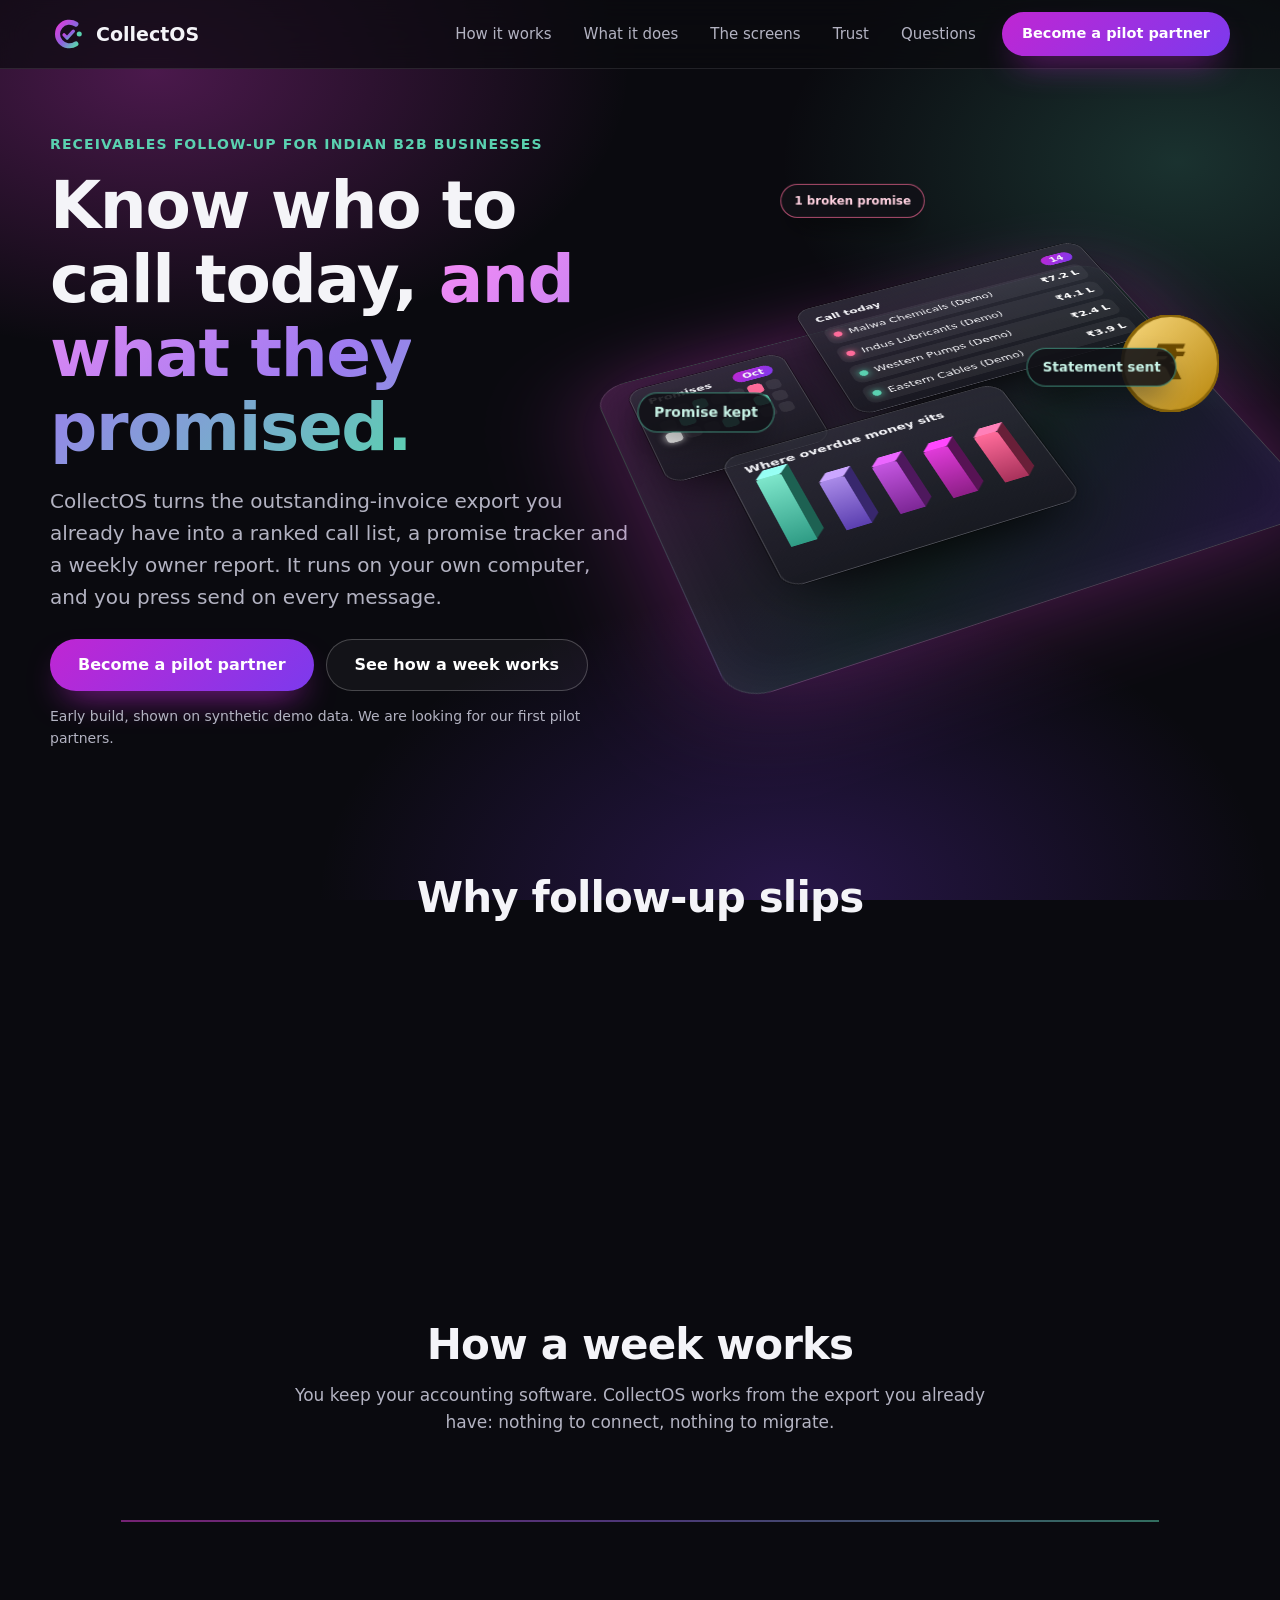
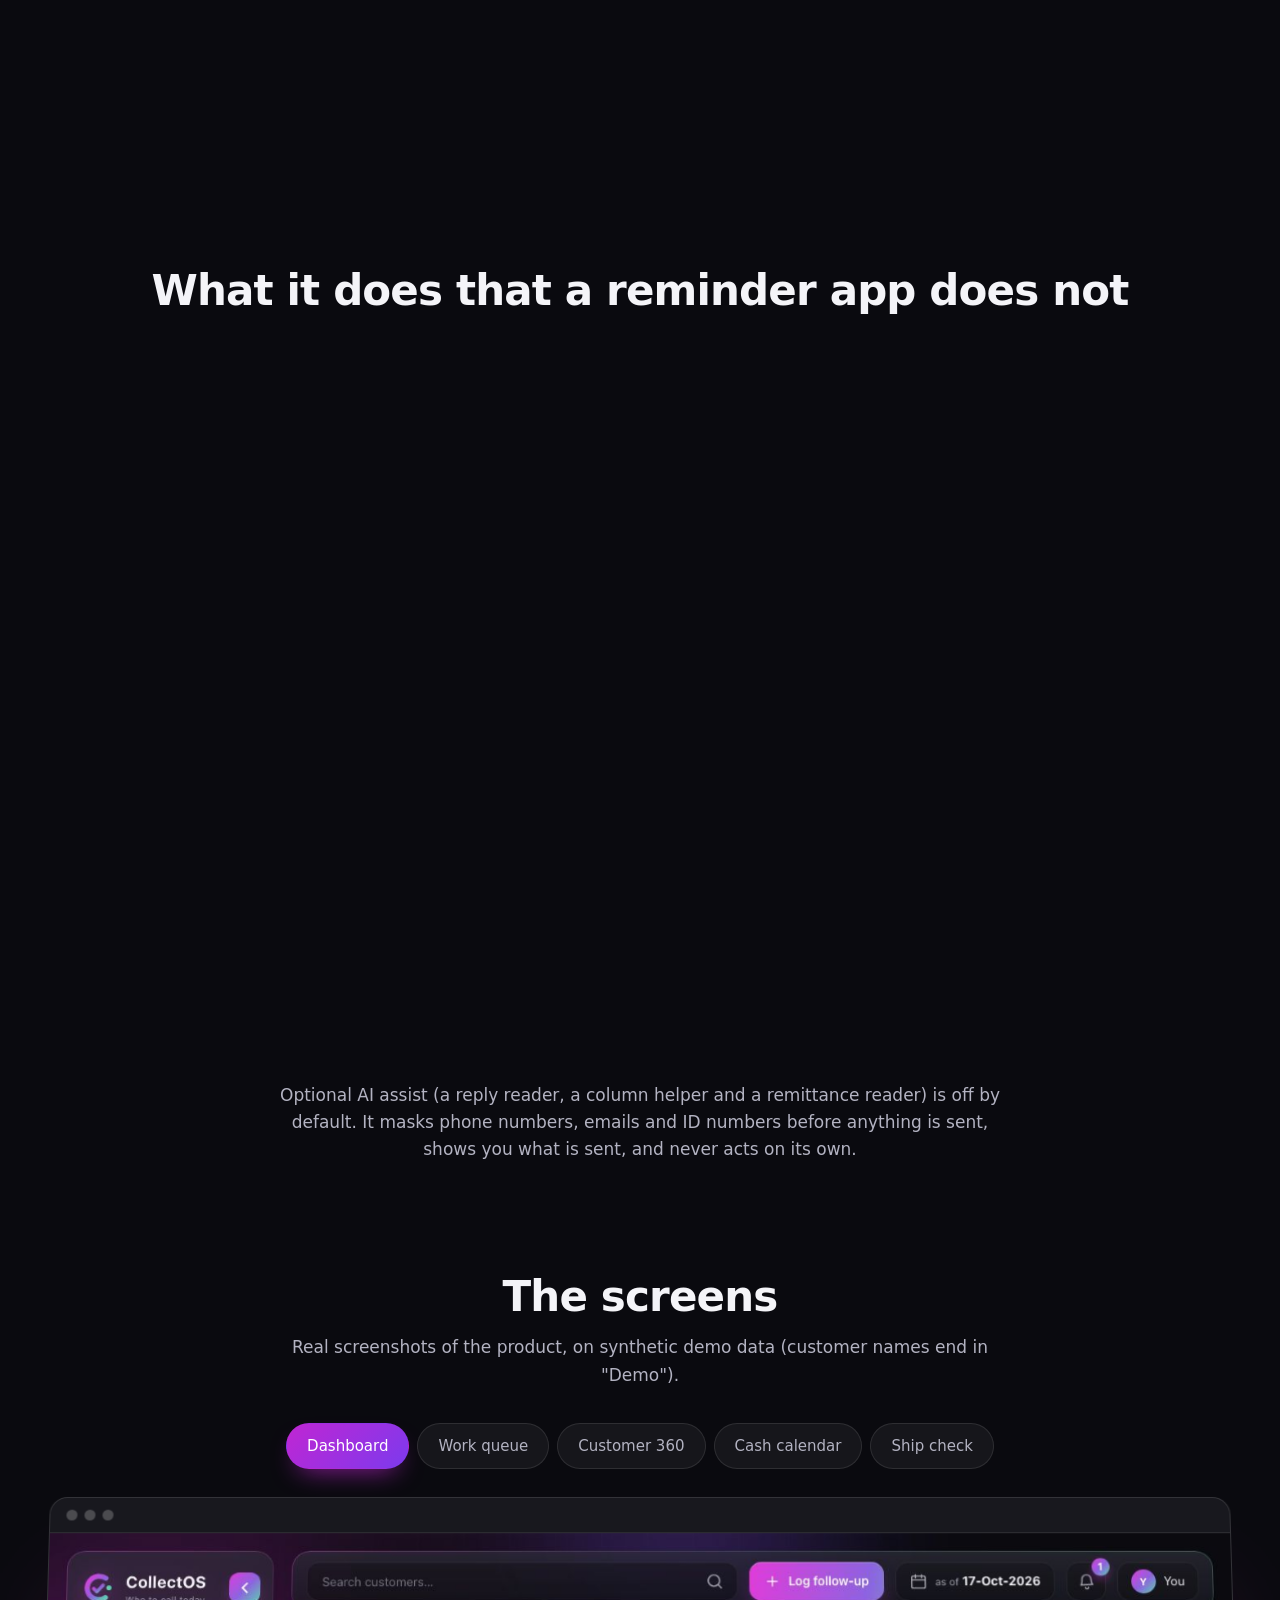
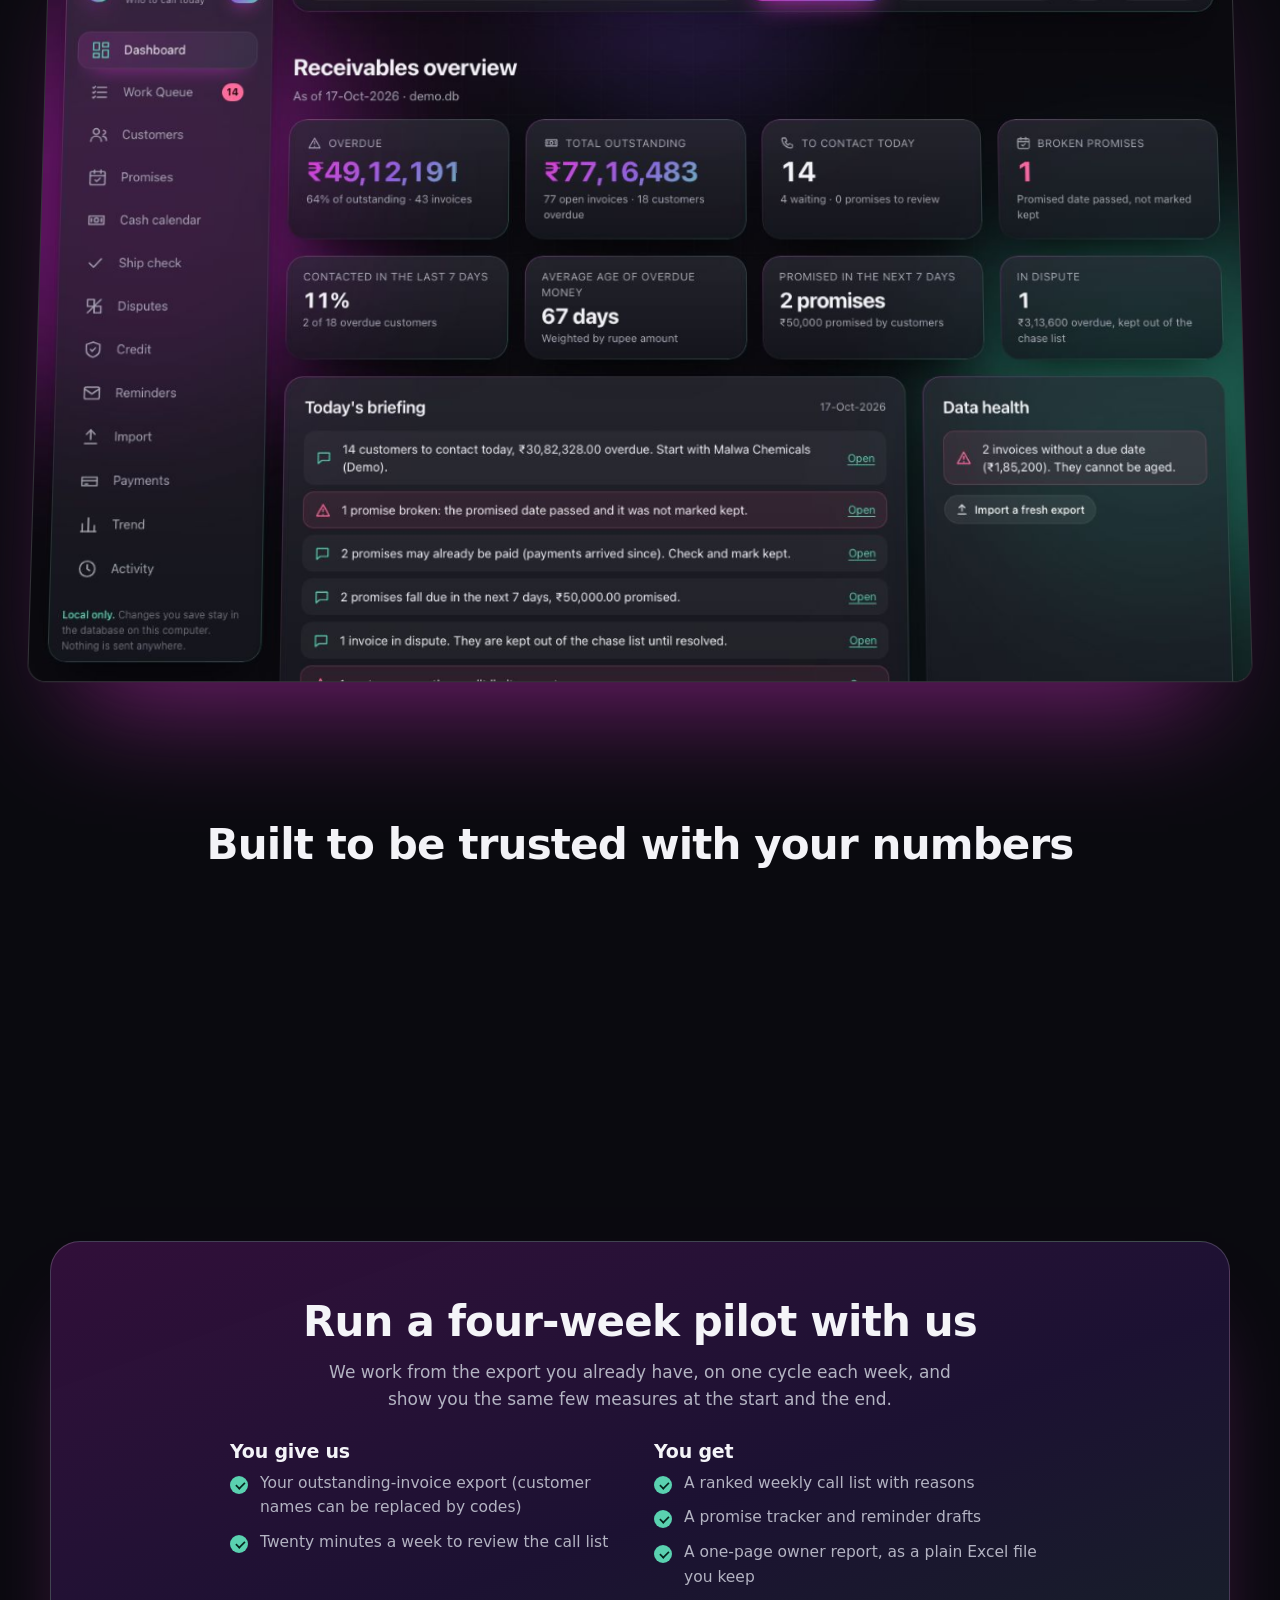
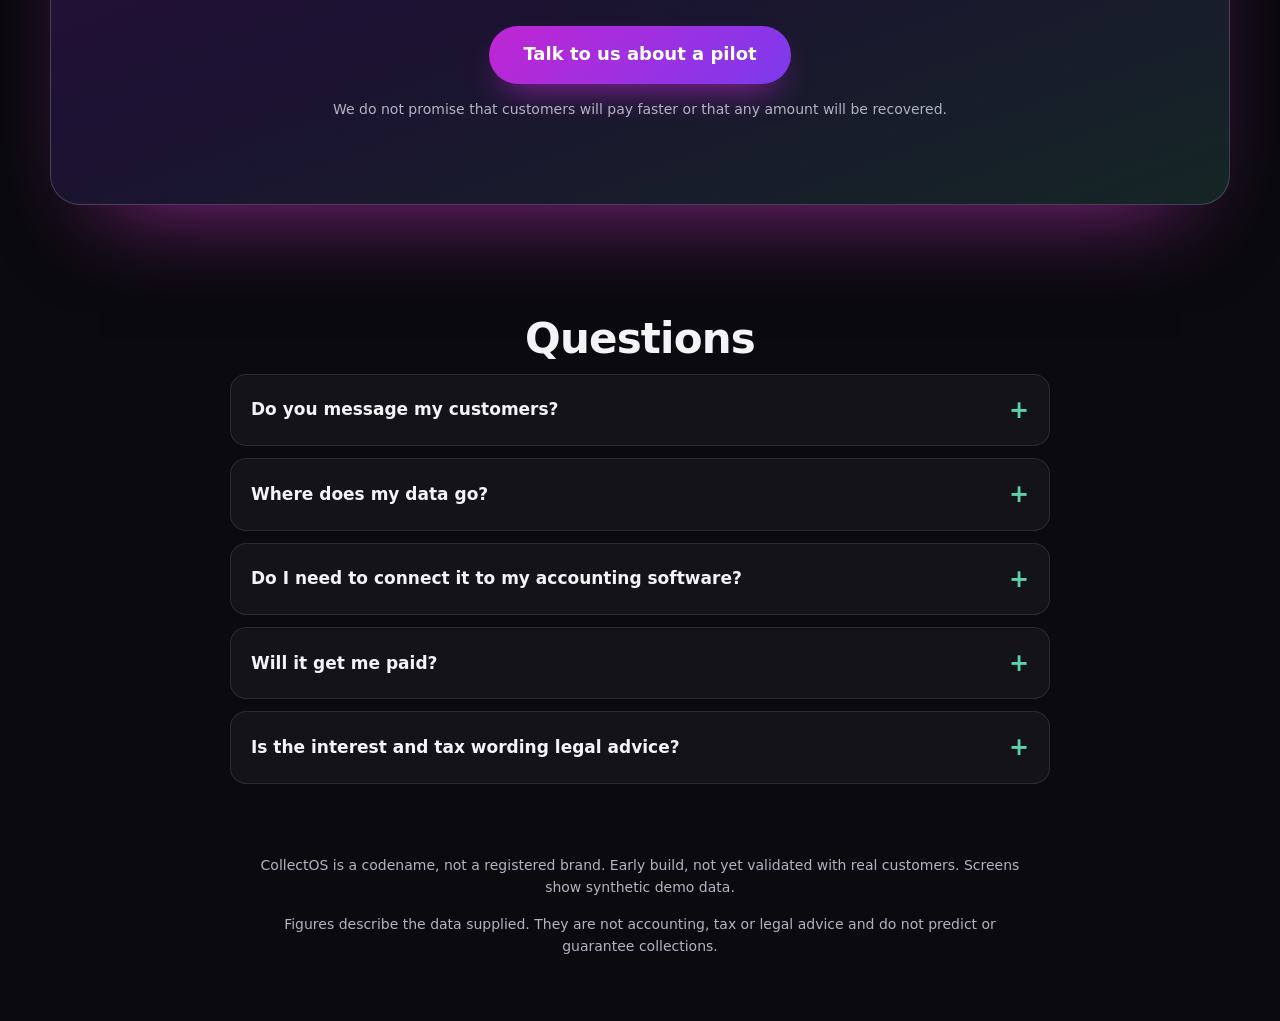
<file: site/index.html>
<!doctype html>
<html lang="en">
<head>
  <meta charset="utf-8">
  <meta name="viewport" content="width=device-width, initial-scale=1">
  <meta http-equiv="Content-Security-Policy" content="default-src 'none'; script-src 'self'; style-src 'self'; img-src 'self'; base-uri 'none'; form-action 'none'">
  <title>CollectOS: know who to call today, and what they promised</title>
  <meta name="description" content="CollectOS turns the outstanding-invoice export you already have into a ranked call list, a promise tracker and a weekly owner report for Indian B2B businesses. Runs on your own computer; you press send on every message.">
  <meta name="theme-color" content="#0a0a0f">
  <link rel="icon" href="img/logo.svg" type="image/svg+xml">
  <link rel="stylesheet" href="site.css">
  <script src="site.js" defer></script>
</head>
<body>
  <a class="skip" href="#main">Skip to content</a>
  <div class="aurora" aria-hidden="true"></div>

  <header class="top">
    <div class="wrap bar">
      <a class="brand" href="#top" aria-label="CollectOS, back to top"><img src="img/logo.svg" alt="" width="36" height="36"><span>CollectOS</span></a>
      <button class="menu-btn" id="menuBtn" type="button" aria-expanded="false" aria-controls="nav"><span class="sr-only">Menu</span><i></i><i></i><i></i></button>
      <nav id="nav" aria-label="Main">
        <a href="#how">How it works</a><a href="#features">What it does</a><a href="#screens">The screens</a><a href="#trust">Trust</a><a href="#faq">Questions</a>
        <a class="btn small" href="#pilot">Become a pilot partner</a>
      </nav>
    </div>
  </header>

  <main id="main">
    <section class="hero wrap" id="top">
      <div class="hero-copy">
        <p class="eyebrow">Receivables follow-up for Indian B2B businesses</p>
        <h1>Know who to call today, <span class="grad">and what they promised.</span></h1>
        <p class="lede">CollectOS turns the outstanding-invoice export you already have into a ranked call list, a promise tracker and a weekly owner report. It runs on your own computer, and you press send on every message.</p>
        <div class="cta-row">
          <a class="btn" href="#pilot">Become a pilot partner</a>
          <a class="btn ghost" href="#how">See how a week works</a>
        </div>
        <p class="fine">Early build, shown on synthetic demo data. We are looking for our first pilot partners.</p>
      </div>

      <div class="stage" id="stage">
        <div class="scene" id="scene" role="img" aria-label="Illustration: a floating dashboard with a call list, a promise calendar, a 3D bar chart and a rupee coin">
          <div class="slab"></div>
          <div class="panel p-queue z2 bob-a">
            <div class="ph"><b>Call today</b><span>14</span></div>
            <ul>
              <li><i class="dot hot"></i><span>Malwa Chemicals (Demo)</span><em>₹7.2 L</em></li>
              <li><i class="dot hot"></i><span>Indus Lubricants (Demo)</span><em>₹4.1 L</em></li>
              <li><i class="dot"></i><span>Western Pumps (Demo)</span><em>₹2.4 L</em></li>
              <li><i class="dot"></i><span>Eastern Cables (Demo)</span><em>₹3.9 L</em></li>
            </ul>
          </div>
          <div class="panel p-cal z1 bob-b">
            <div class="ph"><b>Promises</b><span>Oct</span></div>
            <div class="cal"><i></i><i></i><i class="on"></i><i></i><i></i><i class="warn"></i><i></i><i></i><i class="on"></i><i></i><i></i><i></i><i class="on"></i><i></i><i class="today"></i><i></i><i></i><i class="on"></i><i></i><i></i><i></i></div>
          </div>
          <div class="panel p-chart z3 bob-c">
            <div class="ph"><b>Where overdue money sits</b></div>
            <div class="bars"><div class="bar b1"><u></u></div><div class="bar b2"><u></u></div><div class="bar b3"><u></u></div><div class="bar b4"><u></u></div><div class="bar b5"><u></u></div></div>
          </div>
          <div class="coin-wrap z5"><div class="coin"><i></i><i></i><i></i><i></i><i></i><i></i><i></i><i></i><i class="face">₹</i></div></div>
          <div class="float-chip z4 fc1">Promise kept</div>
          <div class="float-chip z4 fc2">Statement sent</div>
          <div class="float-chip z4 fc3 warn">1 broken promise</div>
        </div>
      </div>
    </section>

    <section class="wrap band" aria-labelledby="why">
      <h2 id="why" class="center">Why follow-up slips</h2>
      <div class="cards3">
        <article class="card tilt reveal"><svg viewBox="0 0 24 24" aria-hidden="true"><path d="M9 6h11M9 12h11M9 18h11"/><path d="M3.5 6l1 1 2-2M3.5 12l1 1 2-2M3.5 18l1 1 2-2"/></svg><h3>Nobody owns the list</h3><p>Overdue invoices sit in a report. Who calls whom, and in what order, depends on who remembers.</p></article>
        <article class="card tilt reveal"><svg viewBox="0 0 24 24" aria-hidden="true"><path d="M5 5h14a2 2 0 0 1 2 2v12a2 2 0 0 1-2 2H5a2 2 0 0 1-2-2V7a2 2 0 0 1 2-2z"/><path d="M3 10h18M8 3v4M16 3v4M9 15l2 2 4-4"/></svg><h3>Promises live in someone's head</h3><p>"I will pay Friday" is said on a call and forgotten by Monday. Most accounting tools list what is overdue; few remember who promised what.</p></article>
        <article class="card tilt reveal"><svg viewBox="0 0 24 24" aria-hidden="true"><path d="M4 20l16-16M4 4h8v8H4zM12 12h8v8h-8z"/></svg><h3>Disputes get chased like debts</h3><p>An invoice that is genuinely disputed needs a different conversation, not a fourth reminder.</p></article>
      </div>
    </section>

    <section class="wrap band" id="how" aria-labelledby="how-h">
      <h2 id="how-h" class="center">How a week works</h2>
      <p class="center sub">You keep your accounting software. CollectOS works from the export you already have: nothing to connect, nothing to migrate.</p>
      <ol class="steps">
        <li class="step tilt reveal"><span class="n">1</span><h3>Import your usual export</h3><p>Drop in the CSV or Excel file. You see what is new, changed and unchanged, and which rows have problems, before anything is saved.</p></li>
        <li class="step tilt reveal"><span class="n">2</span><h3>See who to call, and why</h3><p>A ranked work queue where every point of the score is a readable reason, with a suggested next step for each customer.</p></li>
        <li class="step tilt reveal"><span class="n">3</span><h3>Send from your own apps</h3><p>One click opens your own WhatsApp or mail with a drafted message in English or Hinglish. You read it, edit it and press send.</p></li>
        <li class="step tilt reveal"><span class="n">4</span><h3>Track promises and report</h3><p>Log what was said. Broken promises surface on their own. A weekly snapshot shows the position for the owner.</p></li>
      </ol>
    </section>

    <section class="wrap band" id="features" aria-labelledby="feat-h">
      <h2 id="feat-h" class="center">What it does that a reminder app does not</h2>
      <ul class="grid4">
        <li class="card tilt reveal"><h3>Import with a preview</h3><p>New, changed and unchanged, before saving. Invoices that vanish from an export are only closed when you confirm they were paid.</p></li>
        <li class="card tilt reveal"><h3>Work queue with reasons</h3><p>No black box. An escalation ladder says which rung you are on and why.</p></li>
        <li class="card tilt reveal"><h3>Promise tracking</h3><p>Kept X of Y per customer. Payments that arrive after a promise raise a "looks kept" suggestion for you to confirm.</p></li>
        <li class="card tilt reveal"><h3>Disputes</h3><p>Disputed invoices stay out of the chase list but in the totals, with a category, an owner and a resolution.</p></li>
        <li class="card tilt reveal"><h3>Credit limits and ship check</h3><p>Check a customer before dispatch: ship, ship with care, ask for an advance, or hold, with the reasons shown. Nothing is blocked.</p></li>
        <li class="card tilt reveal"><h3>Statement of account</h3><p>Answer "please send the ledger" in one click, with a balance-confirmation letter and an Excel file.</p></li>
        <li class="card tilt reveal"><h3>UPI id and QR in reminders</h3><p>Your own UPI id, no payment gateway and no fees. The money goes straight to your account.</p></li>
        <li class="card tilt reveal"><h3>Interest and waiver offers</h3><p>At the rate you set from your own terms, with a draft that offers to waive it on prompt payment. Wording is for you and your CA to confirm.</p></li>
        <li class="card tilt reveal"><h3>Cash calendar</h3><p>Money that actually has a date, week by week, against your fixed outgoings. Overdue money with no date is never counted.</p></li>
        <li class="card tilt reveal"><h3>Bank-credit matcher</h3><p>Upload a bank statement: credits are matched to customers as suggestions with reasons, including a possible TDS shortfall. It never changes a balance.</p></li>
        <li class="card tilt reveal"><h3>Customer 360</h3><p>Invoices, contacts, promises, disputes and history for one customer on a single page.</p></li>
        <li class="card tilt reveal"><h3>Morning brief</h3><p>A short summary you can paste into the team's WhatsApp group: who to call, promises due, payments recorded.</p></li>
      </ul>
      <p class="center sub">Optional AI assist (a reply reader, a column helper and a remittance reader) is off by default. It masks phone numbers, emails and ID numbers before anything is sent, shows you what is sent, and never acts on its own.</p>
    </section>

    <section class="wrap band" id="screens" aria-labelledby="scr-h">
      <h2 id="scr-h" class="center">The screens</h2>
      <p class="center sub">Real screenshots of the product, on synthetic demo data (customer names end in "Demo").</p>
      <div class="viewer">
        <div class="tabs" role="tablist" aria-label="Product screens">
          <button role="tab" id="t-dashboard" aria-controls="p-dashboard" aria-selected="true" type="button">Dashboard</button>
          <button role="tab" id="t-queue" aria-controls="p-queue" aria-selected="false" tabindex="-1" type="button">Work queue</button>
          <button role="tab" id="t-customer" aria-controls="p-customer" aria-selected="false" tabindex="-1" type="button">Customer 360</button>
          <button role="tab" id="t-cash" aria-controls="p-cash" aria-selected="false" tabindex="-1" type="button">Cash calendar</button>
          <button role="tab" id="t-ship" aria-controls="p-ship" aria-selected="false" tabindex="-1" type="button">Ship check</button>
        </div>
        <div class="frame-wrap" id="frameWrap">
          <div class="frame">
            <div class="chrome" aria-hidden="true"><i></i><i></i><i></i></div>
            <div role="tabpanel" id="p-dashboard" aria-labelledby="t-dashboard"><img src="img/dashboard.jpg" width="1440" height="900" alt="The CollectOS dashboard: overdue and outstanding totals, today's briefing, an ageing chart and a promise calendar." loading="lazy"></div>
            <div role="tabpanel" id="p-queue" aria-labelledby="t-queue" hidden><img src="img/queue.jpg" width="1440" height="900" alt="The work queue: customers ranked by score with the reasons, the suggested step and the action." loading="lazy"></div>
            <div role="tabpanel" id="p-customer" aria-labelledby="t-customer" hidden><img src="img/customer.jpg" width="1440" height="900" alt="A customer page: contact details, credit limit use, open invoices, promises and history." loading="lazy"></div>
            <div role="tabpanel" id="p-cash" aria-labelledby="t-cash" hidden><img src="img/cash.jpg" width="1440" height="900" alt="The cash calendar: five weeks of dated money, firm and shaky, against monthly outgoings." loading="lazy"></div>
            <div role="tabpanel" id="p-ship" aria-labelledby="t-ship" hidden><img src="img/ship.jpg" width="1440" height="900" alt="The ship check: a hold verdict for a customer with money overdue more than 60 days, with the reasons." loading="lazy"></div>
          </div>
        </div>
      </div>
    </section>

    <section class="wrap band" id="trust" aria-labelledby="trust-h">
      <h2 id="trust-h" class="center">Built to be trusted with your numbers</h2>
      <div class="cards4">
        <article class="card tilt reveal"><h3>Local first</h3><p>It runs on your computer and listens only to that computer. Your data is not uploaded anywhere.</p></article>
        <article class="card tilt reveal"><h3>You press send</h3><p>CollectOS never contacts your customers. It drafts; you review and send from your own apps.</p></article>
        <article class="card tilt reveal"><h3>Every change is logged</h3><p>An append-only audit log records what changed and who did it. Money is handled as exact rupees and paise, never rounded floats.</p></article>
        <article class="card tilt reveal"><h3>No promises about recovery</h3><p>Weekly numbers describe what your data shows. They do not prove what caused a change, and we say so in the report.</p></article>
      </div>
    </section>

    <section class="wrap band" id="pilot" aria-labelledby="pilot-h">
      <div class="pilot tilt">
        <h2 id="pilot-h">Run a four-week pilot with us</h2>
        <p>We work from the export you already have, on one cycle each week, and show you the same few measures at the start and the end.</p>
        <div class="two">
          <div><h3>You give us</h3><ul class="ticks"><li>Your outstanding-invoice export (customer names can be replaced by codes)</li><li>Twenty minutes a week to review the call list</li></ul></div>
          <div><h3>You get</h3><ul class="ticks"><li>A ranked weekly call list with reasons</li><li>A promise tracker and reminder drafts</li><li>A one-page owner report, as a plain Excel file you keep</li></ul></div>
        </div>
        <!-- Replace this address with your real contact before publishing the site. -->
        <a class="btn big" href="mailto:hello@collectos.example?subject=Pilot%20partner">Talk to us about a pilot</a>
        <p class="fine">We do not promise that customers will pay faster or that any amount will be recovered.</p>
      </div>
    </section>

    <section class="wrap band narrow" id="faq" aria-labelledby="faq-h">
      <h2 id="faq-h" class="center">Questions</h2>
      <details><summary>Do you message my customers?</summary><p>No. CollectOS drafts text and opens your own WhatsApp, mail or phone app. You press send.</p></details>
      <details><summary>Where does my data go?</summary><p>It stays in a database on your computer. The only exception is the optional AI assist, which is off by default; if you switch it on, short pieces of text are masked and sent to an AI service, you see exactly what is sent, and every request is logged.</p></details>
      <details><summary>Do I need to connect it to my accounting software?</summary><p>No. It reads the CSV or Excel export you already produce. That avoids sync problems and keeps setup to minutes.</p></details>
      <details><summary>Will it get me paid?</summary><p>We cannot promise that. It helps you follow up consistently and remember promises. What customers do depends on them.</p></details>
      <details><summary>Is the interest and tax wording legal advice?</summary><p>No. Interest, waiver and tax-related text is a starting point for you to edit. Confirm it with your CA.</p></details>
    </section>
  </main>

  <footer class="wrap foot">
    <p>CollectOS is a codename, not a registered brand. Early build, not yet validated with real customers. Screens show synthetic demo data.</p>
    <p>Figures describe the data supplied. They are not accounting, tax or legal advice and do not predict or guarantee collections.</p>
  </footer>
</body>
</html>
</file>
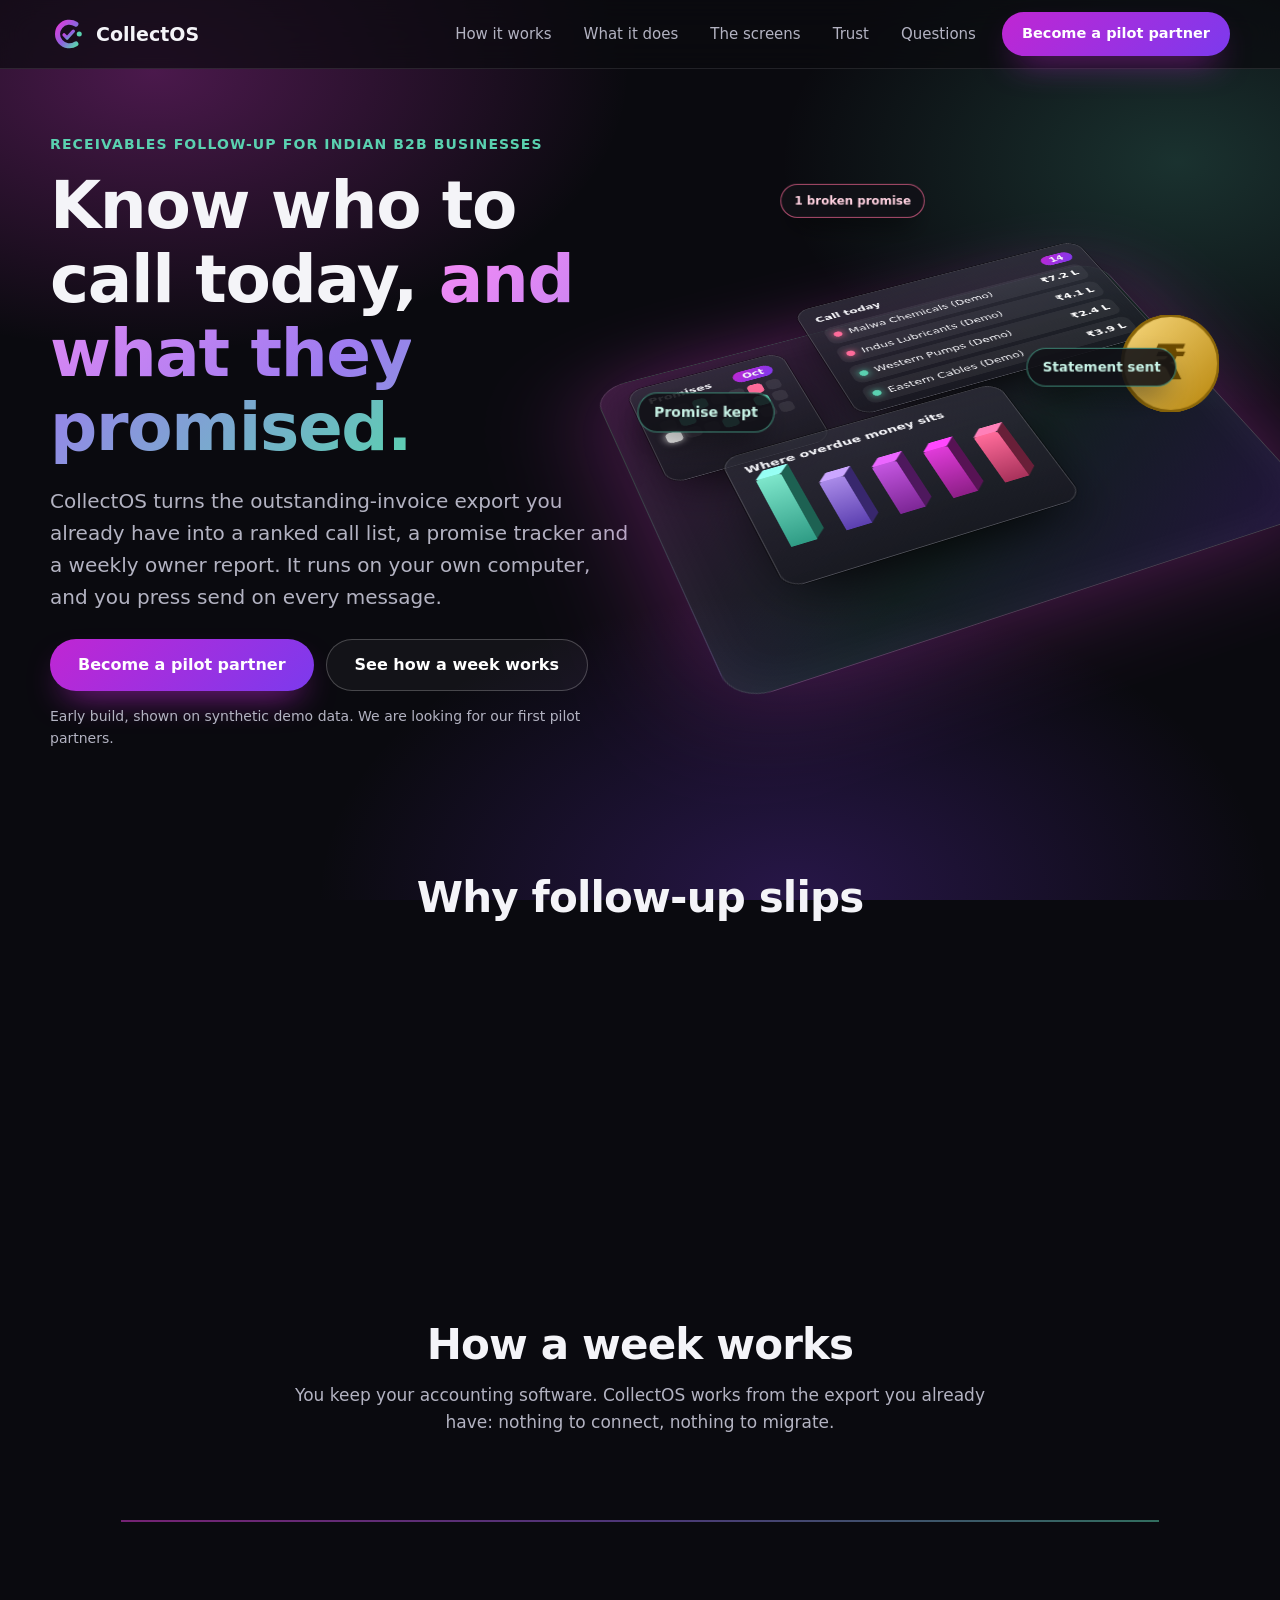
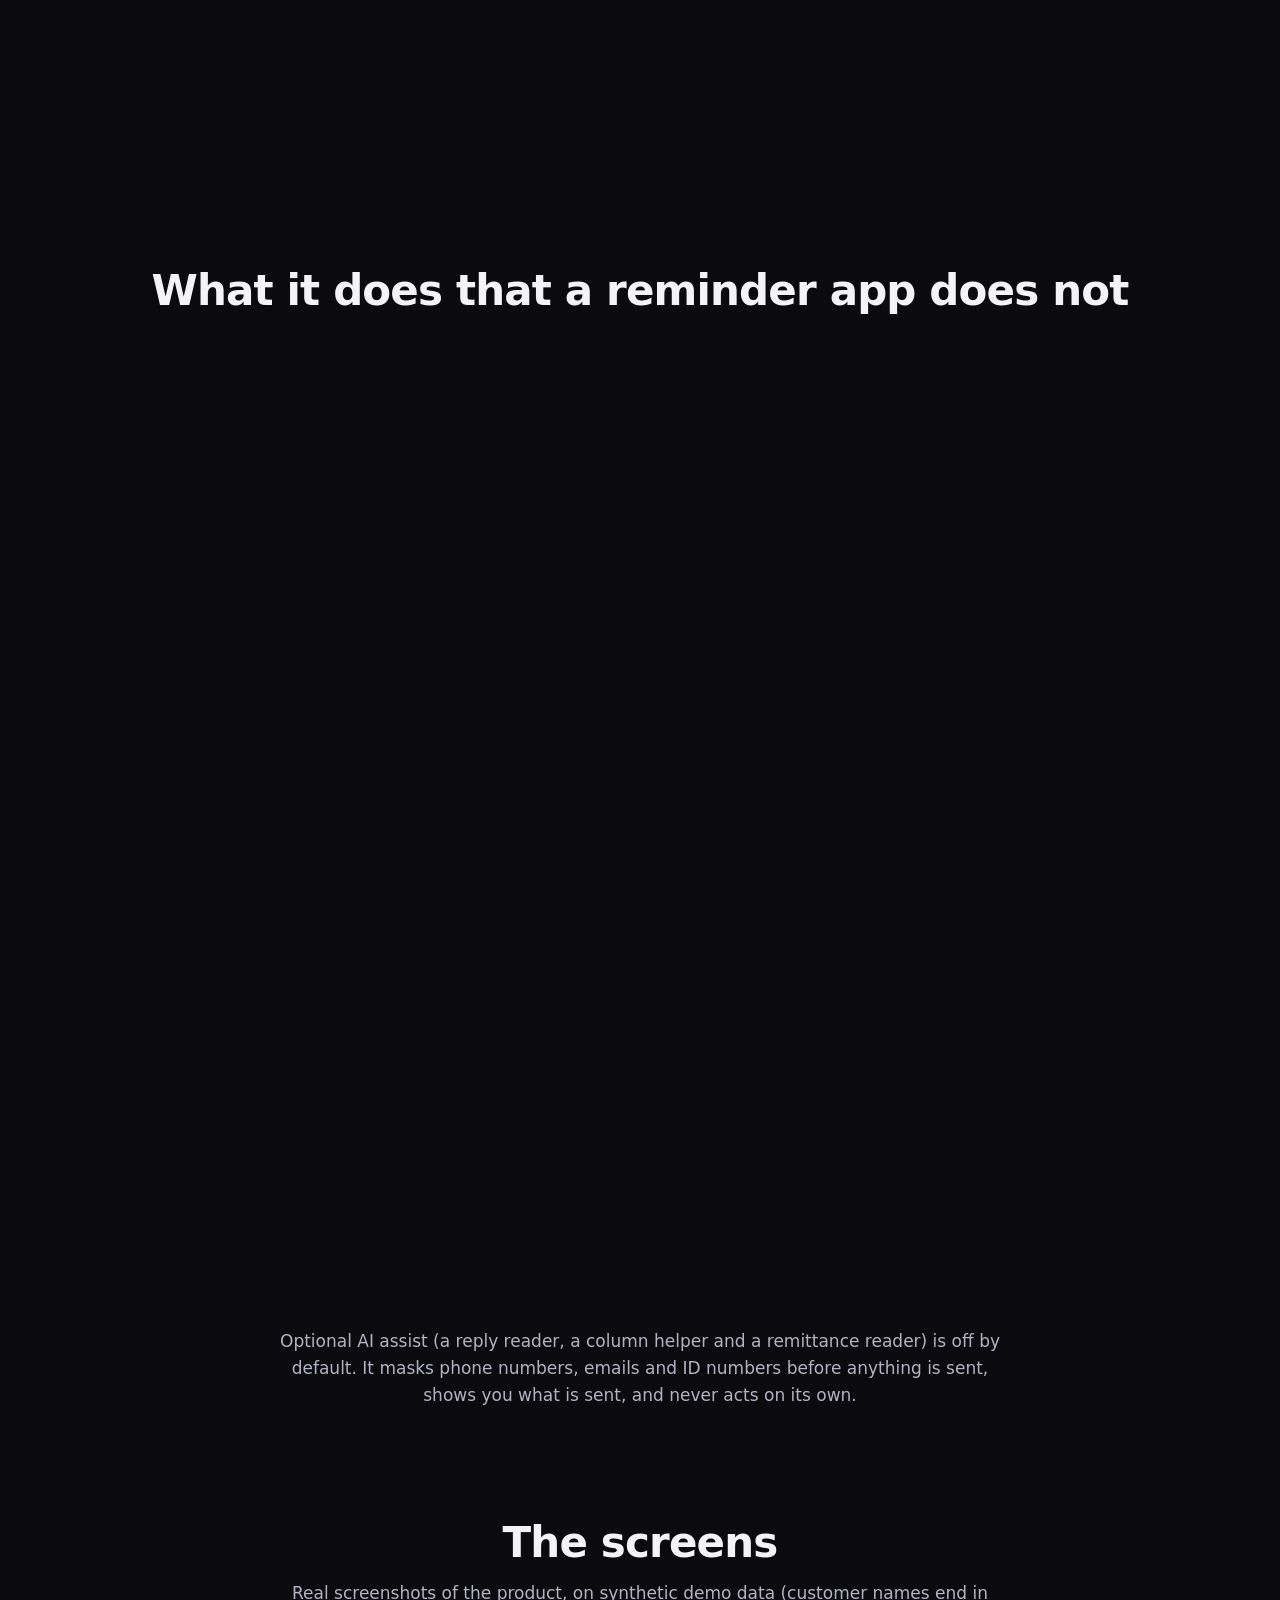
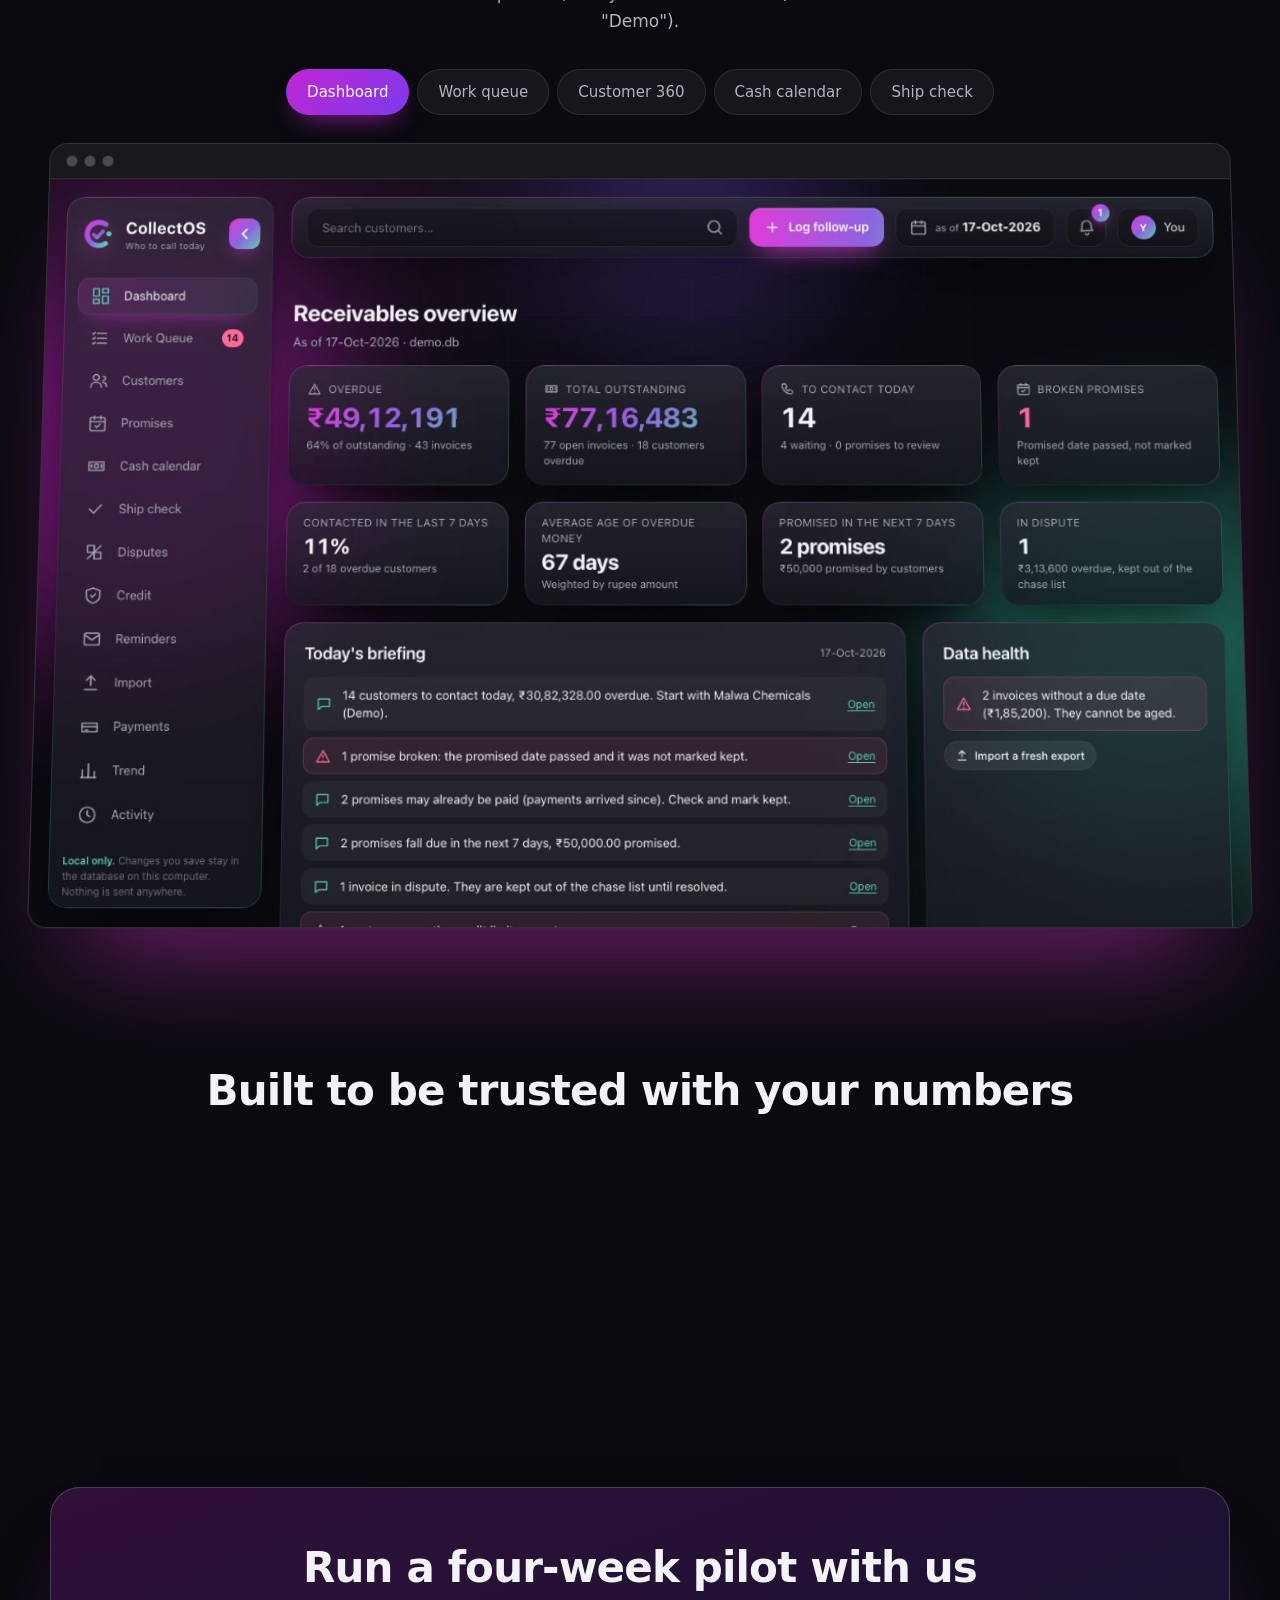
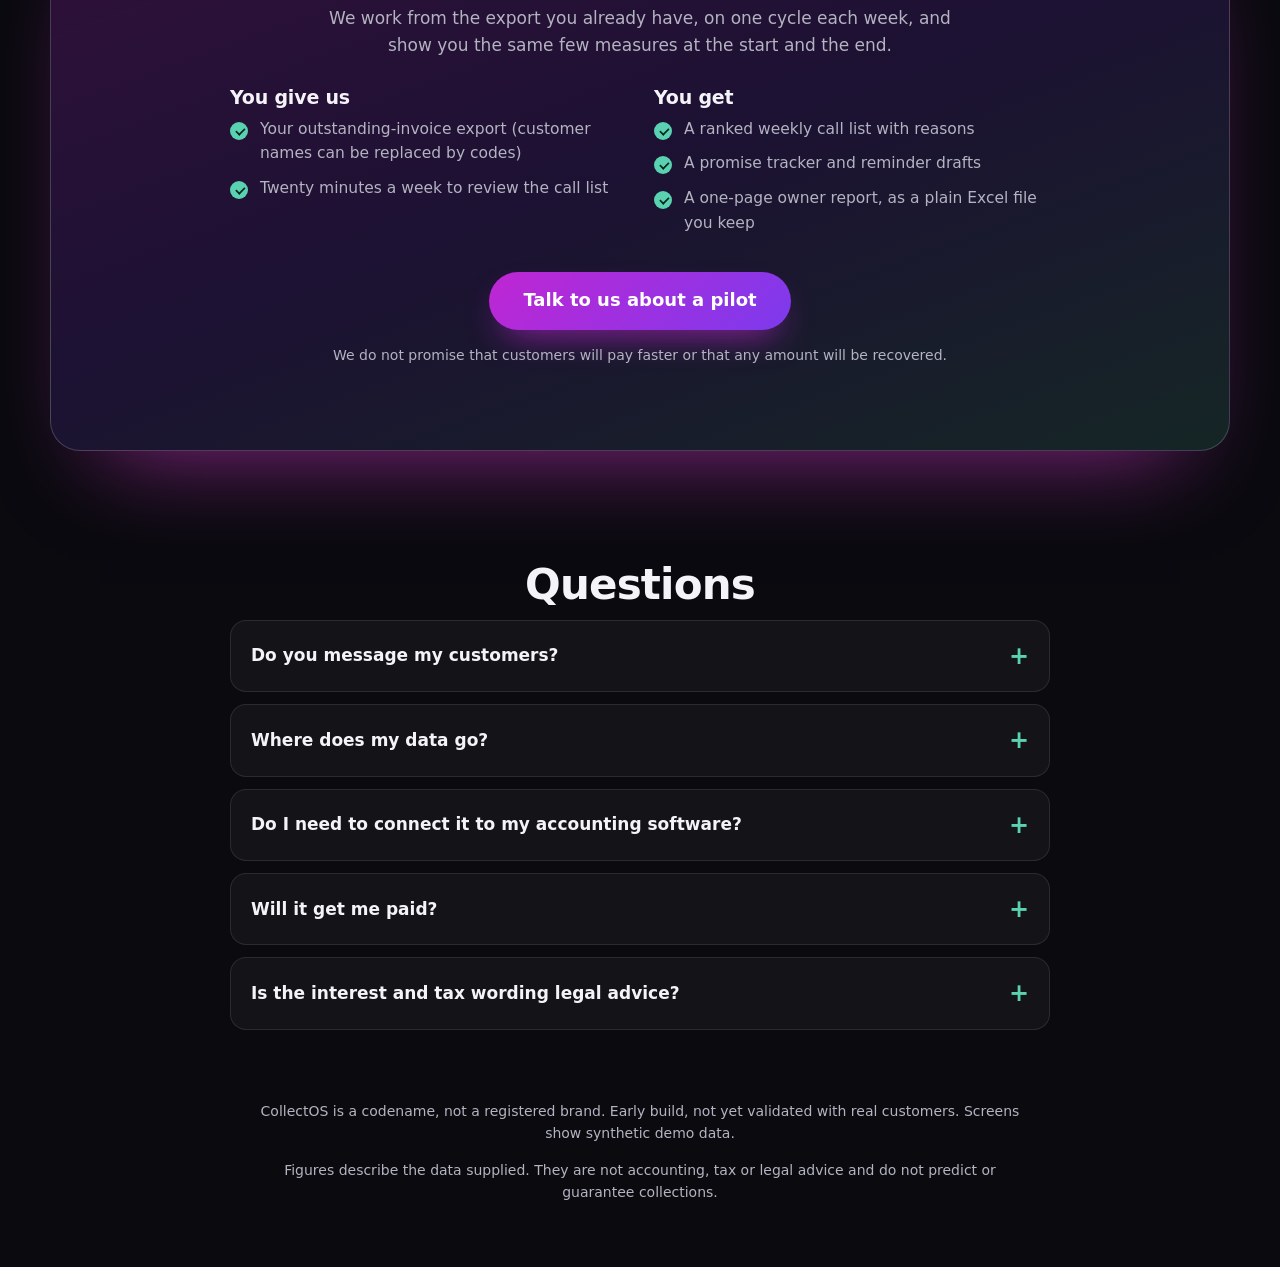
<file: src/collectos/site/index.html>
<!doctype html>
<html lang="en">
<head>
  <meta charset="utf-8">
  <meta name="viewport" content="width=device-width, initial-scale=1">
  <meta http-equiv="Content-Security-Policy" content="default-src 'none'; script-src 'self'; style-src 'self'; img-src 'self'; base-uri 'none'; form-action 'none'">
  <title>CollectOS: know who to call today, and what they promised</title>
  <meta name="description" content="CollectOS turns the outstanding-invoice export you already have into a ranked call list, a promise tracker and a weekly owner report for Indian B2B businesses. Runs on your own computer; you press send on every message.">
  <meta name="theme-color" content="#0a0a0f">
  <link rel="icon" href="img/logo.svg" type="image/svg+xml">
  <link rel="stylesheet" href="site.css">
  <script src="site.js" defer></script>
</head>
<body>
  <a class="skip" href="#main">Skip to content</a>
  <div class="aurora" aria-hidden="true"></div>

  <header class="top">
    <div class="wrap bar">
      <a class="brand" href="#top" aria-label="CollectOS, back to top"><img src="img/logo.svg" alt="" width="36" height="36"><span>CollectOS</span></a>
      <button class="menu-btn" id="menuBtn" type="button" aria-expanded="false" aria-controls="nav"><span class="sr-only">Menu</span><i></i><i></i><i></i></button>
      <nav id="nav" aria-label="Main">
        <a href="#how">How it works</a><a href="#features">What it does</a><a href="#screens">The screens</a><a href="#trust">Trust</a><a href="#faq">Questions</a>
        <!--app-nav--><a class="btn small" href="#pilot">Become a pilot partner</a><!--/app-nav-->
      </nav>
    </div>
  </header>

  <main id="main">
    <section class="hero wrap" id="top">
      <div class="hero-copy">
        <p class="eyebrow">Receivables follow-up for Indian B2B businesses</p>
        <h1>Know who to call today, <span class="grad">and what they promised.</span></h1>
        <p class="lede">CollectOS turns the outstanding-invoice export you already have into a ranked call list, a promise tracker and a weekly owner report. It runs on your own computer, and you press send on every message.</p>
        <div class="cta-row">
          <!--app-hero--><a class="btn" href="#pilot">Become a pilot partner</a><!--/app-hero-->
          <a class="btn ghost" href="#how">See how a week works</a>
        </div>
        <p class="fine">Early build, shown on synthetic demo data. We are looking for our first pilot partners.</p>
      </div>

      <div class="stage" id="stage">
        <div class="scene" id="scene" role="img" aria-label="Illustration: a floating dashboard with a call list, a promise calendar, a 3D bar chart and a rupee coin">
          <div class="slab"></div>
          <div class="panel p-queue z2 bob-a">
            <div class="ph"><b>Call today</b><span>14</span></div>
            <ul>
              <li><i class="dot hot"></i><span>Malwa Chemicals (Demo)</span><em>₹7.2 L</em></li>
              <li><i class="dot hot"></i><span>Indus Lubricants (Demo)</span><em>₹4.1 L</em></li>
              <li><i class="dot"></i><span>Western Pumps (Demo)</span><em>₹2.4 L</em></li>
              <li><i class="dot"></i><span>Eastern Cables (Demo)</span><em>₹3.9 L</em></li>
            </ul>
          </div>
          <div class="panel p-cal z1 bob-b">
            <div class="ph"><b>Promises</b><span>Oct</span></div>
            <div class="cal"><i></i><i></i><i class="on"></i><i></i><i></i><i class="warn"></i><i></i><i></i><i class="on"></i><i></i><i></i><i></i><i class="on"></i><i></i><i class="today"></i><i></i><i></i><i class="on"></i><i></i><i></i><i></i></div>
          </div>
          <div class="panel p-chart z3 bob-c">
            <div class="ph"><b>Where overdue money sits</b></div>
            <div class="bars"><div class="bar b1"><u></u></div><div class="bar b2"><u></u></div><div class="bar b3"><u></u></div><div class="bar b4"><u></u></div><div class="bar b5"><u></u></div></div>
          </div>
          <div class="coin-wrap z5"><div class="coin"><i></i><i></i><i></i><i></i><i></i><i></i><i></i><i></i><i class="face">₹</i></div></div>
          <div class="float-chip z4 fc1">Promise kept</div>
          <div class="float-chip z4 fc2">Statement sent</div>
          <div class="float-chip z4 fc3 warn">1 broken promise</div>
        </div>
      </div>
    </section>

    <!--app-jump--><!--/app-jump-->

    <section class="wrap band" aria-labelledby="why">
      <h2 id="why" class="center">Why follow-up slips</h2>
      <div class="cards3">
        <article class="card tilt reveal"><svg viewBox="0 0 24 24" aria-hidden="true"><path d="M9 6h11M9 12h11M9 18h11"/><path d="M3.5 6l1 1 2-2M3.5 12l1 1 2-2M3.5 18l1 1 2-2"/></svg><h3>Nobody owns the list</h3><p>Overdue invoices sit in a report. Who calls whom, and in what order, depends on who remembers.</p></article>
        <article class="card tilt reveal"><svg viewBox="0 0 24 24" aria-hidden="true"><path d="M5 5h14a2 2 0 0 1 2 2v12a2 2 0 0 1-2 2H5a2 2 0 0 1-2-2V7a2 2 0 0 1 2-2z"/><path d="M3 10h18M8 3v4M16 3v4M9 15l2 2 4-4"/></svg><h3>Promises live in someone's head</h3><p>"I will pay Friday" is said on a call and forgotten by Monday. Most accounting tools list what is overdue; few remember who promised what.</p></article>
        <article class="card tilt reveal"><svg viewBox="0 0 24 24" aria-hidden="true"><path d="M4 20l16-16M4 4h8v8H4zM12 12h8v8h-8z"/></svg><h3>Disputes get chased like debts</h3><p>An invoice that is genuinely disputed needs a different conversation, not a fourth reminder.</p></article>
      </div>
    </section>

    <section class="wrap band" id="how" aria-labelledby="how-h">
      <h2 id="how-h" class="center">How a week works</h2>
      <p class="center sub">You keep your accounting software. CollectOS works from the export you already have: nothing to connect, nothing to migrate.</p>
      <ol class="steps">
        <li class="step tilt reveal"><span class="n">1</span><h3>Import your usual export</h3><p>Drop in the CSV or Excel file. You see what is new, changed and unchanged, and which rows have problems, before anything is saved.</p></li>
        <li class="step tilt reveal"><span class="n">2</span><h3>See who to call, and why</h3><p>A ranked work queue where every point of the score is a readable reason, with a suggested next step for each customer.</p></li>
        <li class="step tilt reveal"><span class="n">3</span><h3>Send from your own apps</h3><p>One click opens your own WhatsApp or mail with a drafted message in English or Hinglish. You read it, edit it and press send.</p></li>
        <li class="step tilt reveal"><span class="n">4</span><h3>Track promises and report</h3><p>Log what was said. Broken promises surface on their own. A weekly snapshot shows the position for the owner.</p></li>
      </ol>
    </section>

    <section class="wrap band" id="features" aria-labelledby="feat-h">
      <h2 id="feat-h" class="center">What it does that a reminder app does not</h2>
      <ul class="grid4">
        <li class="card tilt reveal"><h3>Import with a preview</h3><p>New, changed and unchanged, before saving. Invoices that vanish from an export are only closed when you confirm they were paid.</p></li>
        <li class="card tilt reveal"><h3>Work queue with reasons</h3><p>No black box. An escalation ladder says which rung you are on and why.</p></li>
        <li class="card tilt reveal"><h3>Promise tracking</h3><p>Kept X of Y per customer. Payments that arrive after a promise raise a "looks kept" suggestion for you to confirm.</p></li>
        <li class="card tilt reveal"><h3>Disputes</h3><p>Disputed invoices stay out of the chase list but in the totals, with a category, an owner and a resolution.</p></li>
        <li class="card tilt reveal"><h3>Credit limits and ship check</h3><p>Check a customer before dispatch: ship, ship with care, ask for an advance, or hold, with the reasons shown. Nothing is blocked.</p></li>
        <li class="card tilt reveal"><h3>Statement of account</h3><p>Answer "please send the ledger" in one click, with a balance-confirmation letter and an Excel file.</p></li>
        <li class="card tilt reveal"><h3>UPI id and QR in reminders</h3><p>Your own UPI id, no payment gateway and no fees. The money goes straight to your account.</p></li>
        <li class="card tilt reveal"><h3>Interest and waiver offers</h3><p>At the rate you set from your own terms, with a draft that offers to waive it on prompt payment. Wording is for you and your CA to confirm.</p></li>
        <li class="card tilt reveal"><h3>Cash calendar</h3><p>Money that actually has a date, week by week, against your fixed outgoings. Overdue money with no date is never counted.</p></li>
        <li class="card tilt reveal"><h3>Bank-credit matcher</h3><p>Upload a bank statement: credits are matched to customers as suggestions with reasons, including a possible TDS shortfall. It never changes a balance.</p></li>
        <li class="card tilt reveal"><h3>Customer 360</h3><p>Invoices, contacts, promises, disputes and history for one customer on a single page.</p></li>
        <li class="card tilt reveal"><h3>Morning brief</h3><p>A short summary you can paste into the team's WhatsApp group: who to call, promises due, payments recorded.</p></li>
        <li class="card tilt reveal"><h3>Cheque register</h3><p>Post-dated cheques from the day you receive them to clearing or a bounce. Dated cheques count in the cash calendar; a bounce prompts a follow-up.</p></li>
        <li class="card tilt reveal"><h3>TDS register</h3><p>What customers deducted, by quarter, with a tick for each entry you find in Form 26AS. Download it as a CSV for your CA.</p></li>
        <li class="card tilt reveal"><h3>Insights</h3><p>Related firms seen together, regular buyers who have gone quiet, and a data-health score that explains every deduction.</p></li>
        <li class="card tilt reveal"><h3>GST 180-day flag</h3><p>Flags open invoices near the 180-day mark and can add an optional note to a reminder. Informational; confirm with your CA.</p></li>
      </ul>
      <p class="center sub">Optional AI assist (a reply reader, a column helper and a remittance reader) is off by default. It masks phone numbers, emails and ID numbers before anything is sent, shows you what is sent, and never acts on its own.</p>
    </section>

    <section class="wrap band" id="screens" aria-labelledby="scr-h">
      <h2 id="scr-h" class="center">The screens</h2>
      <p class="center sub">Real screenshots of the product, on synthetic demo data (customer names end in "Demo").</p>
      <div class="viewer">
        <div class="tabs" role="tablist" aria-label="Product screens">
          <button role="tab" id="t-dashboard" aria-controls="p-dashboard" aria-selected="true" type="button">Dashboard</button>
          <button role="tab" id="t-queue" aria-controls="p-queue" aria-selected="false" tabindex="-1" type="button">Work queue</button>
          <button role="tab" id="t-customer" aria-controls="p-customer" aria-selected="false" tabindex="-1" type="button">Customer 360</button>
          <button role="tab" id="t-cash" aria-controls="p-cash" aria-selected="false" tabindex="-1" type="button">Cash calendar</button>
          <button role="tab" id="t-ship" aria-controls="p-ship" aria-selected="false" tabindex="-1" type="button">Ship check</button>
        </div>
        <div class="frame-wrap" id="frameWrap">
          <div class="frame">
            <div class="chrome" aria-hidden="true"><i></i><i></i><i></i></div>
            <div role="tabpanel" id="p-dashboard" aria-labelledby="t-dashboard"><img src="img/dashboard.jpg" width="1440" height="900" alt="The CollectOS dashboard: overdue and outstanding totals, today's briefing, an ageing chart and a promise calendar." loading="lazy"></div>
            <div role="tabpanel" id="p-queue" aria-labelledby="t-queue" hidden><img src="img/queue.jpg" width="1440" height="900" alt="The work queue: customers ranked by score with the reasons, the suggested step and the action." loading="lazy"></div>
            <div role="tabpanel" id="p-customer" aria-labelledby="t-customer" hidden><img src="img/customer.jpg" width="1440" height="900" alt="A customer page: contact details, credit limit use, open invoices, promises and history." loading="lazy"></div>
            <div role="tabpanel" id="p-cash" aria-labelledby="t-cash" hidden><img src="img/cash.jpg" width="1440" height="900" alt="The cash calendar: five weeks of dated money, firm and shaky, against monthly outgoings." loading="lazy"></div>
            <div role="tabpanel" id="p-ship" aria-labelledby="t-ship" hidden><img src="img/ship.jpg" width="1440" height="900" alt="The ship check: a hold verdict for a customer with money overdue more than 60 days, with the reasons." loading="lazy"></div>
          </div>
        </div>
      </div>
    </section>

    <section class="wrap band" id="trust" aria-labelledby="trust-h">
      <h2 id="trust-h" class="center">Built to be trusted with your numbers</h2>
      <div class="cards4">
        <article class="card tilt reveal"><h3>Local first</h3><p>It runs on your computer and listens only to that computer. Your data is not uploaded anywhere.</p></article>
        <article class="card tilt reveal"><h3>You press send</h3><p>CollectOS never contacts your customers. It drafts; you review and send from your own apps.</p></article>
        <article class="card tilt reveal"><h3>Every change is logged</h3><p>An append-only audit log records what changed and who did it. Money is handled as exact rupees and paise, never rounded floats.</p></article>
        <article class="card tilt reveal"><h3>No promises about recovery</h3><p>Weekly numbers describe what your data shows. They do not prove what caused a change, and we say so in the report.</p></article>
      </div>
    </section>

    <section class="wrap band" id="pilot" aria-labelledby="pilot-h">
      <div class="pilot tilt">
        <h2 id="pilot-h">Run a four-week pilot with us</h2>
        <p>We work from the export you already have, on one cycle each week, and show you the same few measures at the start and the end.</p>
        <div class="two">
          <div><h3>You give us</h3><ul class="ticks"><li>Your outstanding-invoice export (customer names can be replaced by codes)</li><li>Twenty minutes a week to review the call list</li></ul></div>
          <div><h3>You get</h3><ul class="ticks"><li>A ranked weekly call list with reasons</li><li>A promise tracker and reminder drafts</li><li>A one-page owner report, as a plain Excel file you keep</li></ul></div>
        </div>
        <!-- Replace this address with your real contact before publishing the site. -->
        <a class="btn big" href="mailto:hello@collectos.example?subject=Pilot%20partner">Talk to us about a pilot</a>
        <p class="fine">We do not promise that customers will pay faster or that any amount will be recovered.</p>
      </div>
    </section>

    <section class="wrap band narrow" id="faq" aria-labelledby="faq-h">
      <h2 id="faq-h" class="center">Questions</h2>
      <details><summary>Do you message my customers?</summary><p>No. CollectOS drafts text and opens your own WhatsApp, mail or phone app. You press send.</p></details>
      <details><summary>Where does my data go?</summary><p>It stays in a database on your computer. The only exception is the optional AI assist, which is off by default; if you switch it on, short pieces of text are masked and sent to an AI service, you see exactly what is sent, and every request is logged.</p></details>
      <details><summary>Do I need to connect it to my accounting software?</summary><p>No. It reads the CSV or Excel export you already produce. That avoids sync problems and keeps setup to minutes.</p></details>
      <details><summary>Will it get me paid?</summary><p>We cannot promise that. It helps you follow up consistently and remember promises. What customers do depends on them.</p></details>
      <details><summary>Is the interest and tax wording legal advice?</summary><p>No. Interest, waiver and tax-related text is a starting point for you to edit. Confirm it with your CA.</p></details>
    </section>
  </main>

  <footer class="wrap foot">
    <p>CollectOS is a codename, not a registered brand. Early build, not yet validated with real customers. Screens show synthetic demo data.</p>
    <p>Figures describe the data supplied. They are not accounting, tax or legal advice and do not predict or guarantee collections.</p>
  </footer>
</body>
</html>
</file>
<file: site/site.css>
/* CollectOS website. No external fonts, scripts or images; everything is served from this folder.
   Design rules applied: 4.5:1 text contrast, 44px touch targets, visible focus, reduced-motion fallback with a readable
   static state, no scroll-jacking, animation paused offscreen, reserved image sizes. */

:root {
  --bg: #0a0a0f;
  --text: #f4f4f8;
  --muted: #b3b3c2;
  --line: rgba(255, 255, 255, 0.1);
  --mag: #e03bd9;
  --teal: #5ad1b0;
  --warn: #ff6b9a;
  --btn: linear-gradient(135deg, #c026d3, #7c3aed);
  --glass: linear-gradient(180deg, rgba(48, 48, 60, 0.72), rgba(24, 24, 32, 0.82));
  --font: ui-sans-serif, system-ui, -apple-system, "SF Pro Display", "Segoe UI", Roboto, "Helvetica Neue", Arial, sans-serif;
  --ease: cubic-bezier(0.2, 0.85, 0.25, 1);
}

* { box-sizing: border-box; }
html { color-scheme: dark; scroll-behavior: smooth; scroll-padding-top: 84px; }
body { margin: 0; background: var(--bg); color: var(--text); font: 17px/1.6 var(--font); -webkit-font-smoothing: antialiased; overflow-x: hidden; }
img { max-width: 100%; }
h1, h2, h3 { line-height: 1.12; letter-spacing: -0.02em; margin: 0; }
h2 { font-size: clamp(28px, 4vw, 42px); }
h3 { font-size: 19px; letter-spacing: -0.01em; margin-bottom: 8px; }
p { margin: 0 0 14px; }
a { color: inherit; }
:focus-visible { outline: 3px solid var(--teal); outline-offset: 3px; border-radius: 10px; }
.sr-only { position: absolute; width: 1px; height: 1px; margin: -1px; overflow: hidden; clip: rect(0 0 0 0); white-space: nowrap; }
.skip { position: absolute; left: 12px; top: -60px; z-index: 100; background: #fff; color: #000; padding: 12px 18px; border-radius: 10px; font-weight: 600; }
.skip:focus { top: 12px; }
.wrap { width: min(1180px, calc(100% - 32px)); margin-inline: auto; }
.center { text-align: center; }
.sub { color: var(--muted); max-width: 720px; margin: 14px auto 0; text-align: center; }
.band { padding: clamp(56px, 9vw, 110px) 0 0; }
.narrow { max-width: 820px; }
.grad { background: linear-gradient(135deg, #f58bf5, #9d7cf0 50%, #5ad1b0); -webkit-background-clip: text; background-clip: text; color: transparent; }

.aurora { position: fixed; inset: 0; z-index: -1; background:
  radial-gradient(60% 50% at 12% 8%, rgba(224, 59, 217, 0.3), transparent 62%),
  radial-gradient(50% 45% at 92% 18%, rgba(90, 209, 176, 0.2), transparent 62%),
  radial-gradient(60% 55% at 62% 100%, rgba(124, 58, 237, 0.26), transparent 62%), var(--bg); }

/* ---------- header ---------- */
.top { position: sticky; top: 0; z-index: 50; backdrop-filter: blur(16px); -webkit-backdrop-filter: blur(16px); background: rgba(10, 10, 15, 0.7); border-bottom: 1px solid var(--line); }
.bar { display: flex; align-items: center; justify-content: space-between; gap: 16px; min-height: 68px; }
.brand { display: flex; align-items: center; gap: 10px; text-decoration: none; font-weight: 700; font-size: 19px; min-height: 44px; }
nav { display: flex; align-items: center; gap: 4px; }
nav a:not(.btn) { padding: 10px 14px; border-radius: 12px; text-decoration: none; color: var(--muted); min-height: 44px; display: inline-flex; align-items: center; font-size: 15px; transition: color 0.2s, background 0.2s; }
nav a:not(.btn):hover { color: var(--text); background: rgba(255, 255, 255, 0.07); }
.menu-btn { display: none; width: 48px; height: 48px; border: 1px solid var(--line); border-radius: 14px; background: rgba(255, 255, 255, 0.05); cursor: pointer; flex-direction: column; justify-content: center; align-items: center; gap: 5px; }
.menu-btn i { display: block; width: 20px; height: 2px; background: var(--text); border-radius: 2px; transition: transform 0.25s, opacity 0.25s; }
.menu-btn[aria-expanded="true"] i:nth-child(2) { transform: translateY(7px) rotate(45deg); }
.menu-btn[aria-expanded="true"] i:nth-child(3) { opacity: 0; }
.menu-btn[aria-expanded="true"] i:nth-child(4) { transform: translateY(-7px) rotate(-45deg); }

/* ---------- buttons ---------- */
.btn { display: inline-flex; align-items: center; justify-content: center; min-height: 52px; padding: 0 28px; border-radius: 999px; background: var(--btn); color: #fff; font-weight: 600; font-size: 16px; text-decoration: none; border: 0; cursor: pointer;
  box-shadow: 0 16px 34px -14px rgba(192, 38, 211, 0.8); transition: transform 0.2s var(--ease), box-shadow 0.2s; }
.btn:hover { transform: translateY(-2px); box-shadow: 0 22px 40px -14px rgba(192, 38, 211, 0.9); }
.btn.ghost { background: rgba(255, 255, 255, 0.04); border: 1px solid rgba(255, 255, 255, 0.22); box-shadow: none; }
.btn.ghost:hover { background: rgba(255, 255, 255, 0.1); }
.btn.small { min-height: 44px; padding: 0 20px; font-size: 14.5px; margin-left: 8px; }
.btn.big { min-height: 58px; padding: 0 34px; font-size: 18px; margin-top: 6px; }

/* ---------- hero ---------- */
.hero > * { min-width: 0; }
.hero { display: grid; grid-template-columns: minmax(0, 1.02fr) minmax(0, 1fr); gap: 20px; align-items: center; padding-top: clamp(28px, 6vw, 64px); }
.eyebrow { color: var(--teal); font-weight: 600; font-size: 14px; letter-spacing: 0.08em; text-transform: uppercase; margin-bottom: 14px; }
h1 { font-size: clamp(38px, 5.6vw, 66px); margin-bottom: 20px; }
.lede { font-size: clamp(17px, 1.7vw, 20px); color: var(--muted); max-width: 580px; }
.cta-row { display: flex; gap: 12px; flex-wrap: wrap; margin: 26px 0 14px; }
.fine { color: var(--muted); font-size: 14px; }

.stage { --scale: 1; max-width: 100%; perspective: 1700px; perspective-origin: 50% 36%; display: grid; place-items: center; min-height: 560px; }
.scene { position: relative; width: 560px; height: 430px; scale: var(--scale); transform-style: preserve-3d;
  transform: rotateX(calc(52deg + var(--rx, 0deg))) rotateZ(calc(-24deg + var(--ry, 0deg))); transition: transform 0.18s linear; }
.slab { position: absolute; inset: -4% -3%; border-radius: 36px; background: linear-gradient(145deg, rgba(224, 59, 217, 0.22), rgba(90, 209, 176, 0.1) 60%, rgba(124, 58, 237, 0.2));
  border: 1px solid rgba(255, 255, 255, 0.16); box-shadow: 0 0 120px rgba(224, 59, 217, 0.35), inset 0 0 60px rgba(255, 255, 255, 0.05); }
.panel { position: absolute; border-radius: 18px; padding: 14px 16px; background: var(--glass); border: 1px solid rgba(255, 255, 255, 0.16); box-shadow: 0 30px 60px -20px rgba(0, 0, 0, 0.85), 0 0 0 1px rgba(0, 0, 0, 0.4);
  transform: translateZ(var(--z, 0)); font-size: 13px; line-height: 1.35; }
.z1 { --z: 14px; } .z2 { --z: 48px; } .z3 { --z: 88px; } .z4 { --z: 140px; } .z5 { --z: 120px; }
.ph { display: flex; justify-content: space-between; align-items: center; margin-bottom: 8px; font-size: 13px; }
.ph span { background: var(--btn); border-radius: 999px; padding: 1px 10px; font-weight: 700; font-size: 12px; }
.p-queue { left: 36%; top: 0%; width: 60%; height: 44%; }
.p-queue ul { list-style: none; margin: 0; padding: 0; display: grid; gap: 6px; }
.p-queue li { display: flex; align-items: center; gap: 8px; padding: 6px 8px; border-radius: 9px; background: rgba(255, 255, 255, 0.06); }
.p-queue li span { flex: 1; overflow: hidden; text-overflow: ellipsis; white-space: nowrap; }
.p-queue li em { font-style: normal; font-variant-numeric: tabular-nums; color: #fff; font-weight: 600; }
.dot { width: 9px; height: 9px; border-radius: 50%; background: var(--teal); flex: none; box-shadow: 0 0 10px var(--teal); }
.dot.hot { background: var(--warn); box-shadow: 0 0 10px var(--warn); }
.p-cal { left: 2%; top: 4%; width: 30%; height: 36%; }
.cal { display: grid; grid-template-columns: repeat(7, 1fr); gap: 4px; }
.cal i { aspect-ratio: 1; border-radius: 5px; background: rgba(255, 255, 255, 0.08); }
.cal i.on { background: var(--teal); } .cal i.warn { background: var(--warn); } .cal i.today { background: #fff; box-shadow: 0 0 10px #fff; }
.p-chart { left: 8%; top: 56%; width: 50%; height: 42%; }
.bars { display: flex; align-items: flex-end; gap: 12%; height: 62%; padding: 0 14px 0 4px; }
.bar { flex: 1; height: var(--h); position: relative; }
.bar u { display: block; width: 100%; height: 100%; position: relative; background: linear-gradient(180deg, var(--c1), var(--c2)); border-radius: 3px 3px 0 0; }
.bar u::before { content: ""; position: absolute; left: 100%; top: 0; width: 10px; height: 100%; background: var(--c2); filter: brightness(0.62); transform-origin: left top; transform: skewY(-45deg); }
.bar u::after { content: ""; position: absolute; left: 0; bottom: 100%; width: 100%; height: 10px; background: var(--c1); filter: brightness(1.2); transform-origin: left bottom; transform: skewX(-45deg); }
.b1 { --h: 100%; --c1: #7ee6cb; --c2: #2f9c85; } .b2 { --h: 72%; --c1: #a98ae8; --c2: #5b3fb0; } .b3 { --h: 52%; --c1: #c455e0; --c2: #7d2796; }
.b4 { --h: 38%; --c1: #e03bd9; --c2: #8d1f87; } .b5 { --h: 62%; --c1: #ff6b9a; --c2: #a8325b; }

.coin-wrap { position: absolute; left: 84%; top: 74%; width: 0; height: 0; transform-style: preserve-3d; transform: translateZ(var(--z)) rotateZ(24deg) rotateX(-52deg); }
.coin { position: absolute; left: -46px; top: -46px; width: 92px; height: 92px; transform-style: preserve-3d; animation: spin 8s linear infinite; }
.coin i { position: absolute; inset: 0; border-radius: 50%; background: linear-gradient(135deg, #f7d77c, #b8860b); border: 2px solid #8a6508; display: grid; place-items: center; font-style: normal; font-size: 46px; font-weight: 700; color: #6b4a00; }
.coin i:nth-child(1) { transform: translateZ(-4px); } .coin i:nth-child(2) { transform: translateZ(-3px); } .coin i:nth-child(3) { transform: translateZ(-2px); }
.coin i:nth-child(4) { transform: translateZ(-1px); } .coin i:nth-child(5) { transform: translateZ(0); } .coin i:nth-child(6) { transform: translateZ(1px); }
.coin i:nth-child(7) { transform: translateZ(2px); } .coin i:nth-child(8) { transform: translateZ(3px); } .coin i:nth-child(9) { transform: translateZ(4px); }
.float-chip { position: absolute; padding: 7px 14px; border-radius: 999px; font-size: 12.5px; font-weight: 600; white-space: nowrap; background: rgba(16, 16, 22, 0.88); border: 1px solid rgba(90, 209, 176, 0.55); color: #c9f5e8;
  box-shadow: 0 14px 30px -10px rgba(0, 0, 0, 0.8); transform: translateZ(var(--z)) rotateZ(24deg) rotateX(-52deg); }
.float-chip.warn { border-color: rgba(255, 107, 154, 0.7); color: #ffd1e0; }
.fc1 { left: -4%; top: 50%; animation: bob 5.5s ease-in-out infinite; } .fc2 { left: 58%; top: 70%; animation: bob 6.5s ease-in-out -2s infinite; } .fc3 { left: 38%; top: -14%; animation: bob 7s ease-in-out -4s infinite; }
.bob-a { animation: bob 6s ease-in-out infinite; } .bob-b { animation: bob 7s ease-in-out -3s infinite; } .bob-c { animation: bob 8s ease-in-out -5s infinite; }
@keyframes bob { 0%, 100% { translate: 0 0 0; } 50% { translate: 0 0 14px; } }
@keyframes spin { to { transform: rotateY(360deg); } }
.stage.paused *, .stage.paused { animation-play-state: paused !important; }

/* ---------- cards ---------- */
.cards3, .cards4, .grid4 { display: grid; gap: 18px; margin-top: 38px; list-style: none; padding: 0; }
.cards3 { grid-template-columns: repeat(3, 1fr); }
.cards4 { grid-template-columns: repeat(4, 1fr); }
.grid4 { grid-template-columns: repeat(4, 1fr); }
.card, .step { background: var(--glass); border: 1px solid var(--line); border-radius: 22px; padding: 24px; box-shadow: 0 24px 50px -30px rgba(0, 0, 0, 0.9); }
.card p, .step p { color: var(--muted); font-size: 15.5px; margin: 0; }
.card svg { width: 30px; height: 30px; fill: none; stroke: var(--teal); stroke-width: 1.7; stroke-linecap: round; stroke-linejoin: round; margin-bottom: 14px; }
.tilt { transform: perspective(900px) rotateX(var(--tx, 0deg)) rotateY(var(--ty, 0deg)); transition: transform 0.25s var(--ease), border-color 0.25s, box-shadow 0.25s; }
.tilt:hover { border-color: rgba(224, 59, 217, 0.45); box-shadow: 0 30px 60px -28px rgba(224, 59, 217, 0.5); }

.steps { display: grid; grid-template-columns: repeat(4, 1fr); gap: 18px; list-style: none; padding: 0; margin: 38px 0 0; position: relative; }
.steps::before { content: ""; position: absolute; left: 6%; right: 6%; top: 46px; height: 2px; background: linear-gradient(90deg, var(--mag), #8e63e0, var(--teal)); opacity: 0.5; }
.step { position: relative; z-index: 1; }
.step .n { display: grid; place-items: center; width: 44px; height: 44px; border-radius: 50%; background: var(--btn); font-weight: 700; margin-bottom: 14px; box-shadow: 0 0 0 6px rgba(124, 58, 237, 0.2); position: relative; }

/* reveal on scroll: only when JS runs and motion is allowed */
@media (prefers-reduced-motion: no-preference) {
  .js .reveal { transition: opacity 0.7s var(--ease), translate 0.7s var(--ease), transform 0.25s var(--ease), border-color 0.25s, box-shadow 0.25s; }
  .js .reveal:not(.in) { opacity: 0; translate: 0 28px; }
}

/* ---------- screens viewer ---------- */
.viewer { margin-top: 34px; }
.tabs { display: flex; gap: 8px; flex-wrap: wrap; justify-content: center; margin-bottom: 28px; }
.tabs button { min-height: 46px; padding: 0 20px; border-radius: 999px; border: 1px solid var(--line); background: rgba(255, 255, 255, 0.05); color: var(--muted); font: inherit; font-size: 15px; cursor: pointer; transition: all 0.2s; }
.tabs button:hover { color: var(--text); background: rgba(255, 255, 255, 0.1); }
.tabs button[aria-selected="true"] { background: var(--btn); color: #fff; border-color: transparent; box-shadow: 0 12px 26px -12px rgba(192, 38, 211, 0.8); }
.frame-wrap { perspective: 1800px; padding: 0 0 40px; }
.frame { transform: rotateX(var(--fx, 5deg)) rotateY(var(--fy, 0deg)); transition: transform 0.2s linear; transform-origin: 50% 0; border-radius: 18px; overflow: hidden; background: #0c0c12; border: 1px solid rgba(255, 255, 255, 0.16);
  box-shadow: 0 70px 100px -50px rgba(224, 59, 217, 0.5), 0 40px 70px -40px rgba(0, 0, 0, 0.95); }
.chrome { display: flex; gap: 7px; padding: 12px 16px; background: rgba(255, 255, 255, 0.05); border-bottom: 1px solid var(--line); }
.chrome i { width: 11px; height: 11px; border-radius: 50%; background: rgba(255, 255, 255, 0.22); }
.frame img { display: block; width: 100%; height: auto; }
[role="tabpanel"][hidden] { display: none; }
@media (prefers-reduced-motion: no-preference) { [role="tabpanel"]:not([hidden]) { animation: panelIn 0.5s var(--ease); } }
@keyframes panelIn { from { opacity: 0; transform: translateY(14px) scale(0.985); } }

/* ---------- pilot, faq, footer ---------- */
.pilot { text-align: center; padding: clamp(28px, 5vw, 56px); border-radius: 30px; background: linear-gradient(160deg, rgba(192, 38, 211, 0.22), rgba(124, 58, 237, 0.16) 50%, rgba(90, 209, 176, 0.14)); border: 1px solid rgba(255, 255, 255, 0.18); box-shadow: 0 50px 90px -50px rgba(224, 59, 217, 0.6); }
.pilot > p { color: var(--muted); max-width: 640px; margin: 14px auto 28px; }
.pilot .two { display: grid; grid-template-columns: 1fr 1fr; gap: 28px; text-align: left; max-width: 820px; margin: 0 auto 30px; }
.ticks { list-style: none; padding: 0; margin: 0; display: grid; gap: 10px; }
.ticks li { position: relative; padding-left: 30px; color: var(--muted); font-size: 15.5px; }
.ticks li::before { content: ""; position: absolute; left: 0; top: 5px; width: 18px; height: 18px; border-radius: 50%; background: var(--teal); }
.ticks li::after { content: ""; position: absolute; left: 6px; top: 8px; width: 5px; height: 9px; border: solid #06251d; border-width: 0 2.5px 2.5px 0; transform: rotate(45deg) scale(0.8); transform-origin: 60% 60%; }
details { border: 1px solid var(--line); border-radius: 16px; background: rgba(255, 255, 255, 0.04); margin-top: 12px; }
summary { cursor: pointer; padding: 16px 20px; min-height: 52px; font-weight: 600; list-style: none; display: flex; align-items: center; justify-content: space-between; gap: 12px; border-radius: 16px; }
summary::-webkit-details-marker { display: none; }
summary::after { content: "+"; font-size: 24px; color: var(--teal); transition: transform 0.2s; }
details[open] summary::after { transform: rotate(45deg); }
details p { padding: 0 20px 18px; margin: 0; color: var(--muted); }
.foot { padding: 70px 0 50px; color: var(--muted); font-size: 14px; text-align: center; }
.foot p { max-width: 760px; margin-inline: auto; }

/* ---------- responsive ---------- */
@media (max-width: 1060px) {
  .hero { grid-template-columns: 1fr; }
  .stage { --scale: 0.9; min-height: 500px; overflow: hidden; }
  .grid4, .cards4 { grid-template-columns: repeat(2, 1fr); }
  .steps { grid-template-columns: repeat(2, 1fr); } .steps::before { display: none; }
}
@media (max-width: 860px) {
  .menu-btn { display: flex; }
  nav { position: absolute; left: 0; right: 0; top: 100%; flex-direction: column; align-items: stretch; padding: 12px 16px 18px; background: #0a0a0f; border-bottom: 1px solid var(--line); box-shadow: 0 30px 40px -20px rgba(0, 0, 0, 0.8); display: none; }
  nav[data-open="true"] { display: flex; }
  .btn.small { margin: 8px 0 0; }
  .cards3 { grid-template-columns: 1fr; }
  .pilot .two { grid-template-columns: 1fr; }
}
@media (max-width: 640px) {
  body { font-size: 16px; }
  .stage { --scale: 0.62; min-height: 360px; }
  .grid4, .cards4, .steps { grid-template-columns: 1fr; }
  .cta-row .btn { width: 100%; }
}

@media (prefers-reduced-motion: reduce) {
  html { scroll-behavior: auto; }
  *, *::before, *::after { animation: none !important; transition: none !important; }
  .scene { transform: rotateX(52deg) rotateZ(-24deg); }
  .frame { transform: none; }
  .tilt { transform: none; }
}
html:not(.js) nav { display: flex; flex-wrap: wrap; }
@media print { .aurora, .stage, .top { display: none; } body { background: #fff; color: #000; } }
</file>
<file: src/collectos/site/site.css>
/* CollectOS website. No external fonts, scripts or images; everything is served from this folder.
   Design rules applied: 4.5:1 text contrast, 44px touch targets, visible focus, reduced-motion fallback with a readable
   static state, no scroll-jacking, animation paused offscreen, reserved image sizes. */

:root {
  --bg: #0a0a0f;
  --text: #f4f4f8;
  --muted: #b3b3c2;
  --line: rgba(255, 255, 255, 0.1);
  --mag: #e03bd9;
  --teal: #5ad1b0;
  --warn: #ff6b9a;
  --btn: linear-gradient(135deg, #c026d3, #7c3aed);
  --glass: linear-gradient(180deg, rgba(48, 48, 60, 0.72), rgba(24, 24, 32, 0.82));
  --font: ui-sans-serif, system-ui, -apple-system, "SF Pro Display", "Segoe UI", Roboto, "Helvetica Neue", Arial, sans-serif;
  --ease: cubic-bezier(0.2, 0.85, 0.25, 1);
}

* { box-sizing: border-box; }
html { color-scheme: dark; scroll-behavior: smooth; scroll-padding-top: 84px; }
body { margin: 0; background: var(--bg); color: var(--text); font: 17px/1.6 var(--font); -webkit-font-smoothing: antialiased; overflow-x: hidden; }
img { max-width: 100%; }
h1, h2, h3 { line-height: 1.12; letter-spacing: -0.02em; margin: 0; }
h2 { font-size: clamp(28px, 4vw, 42px); }
h3 { font-size: 19px; letter-spacing: -0.01em; margin-bottom: 8px; }
p { margin: 0 0 14px; }
a { color: inherit; }
:focus-visible { outline: 3px solid var(--teal); outline-offset: 3px; border-radius: 10px; }
.sr-only { position: absolute; width: 1px; height: 1px; margin: -1px; overflow: hidden; clip: rect(0 0 0 0); white-space: nowrap; }
.skip { position: absolute; left: 12px; top: -60px; z-index: 100; background: #fff; color: #000; padding: 12px 18px; border-radius: 10px; font-weight: 600; }
.skip:focus { top: 12px; }
.wrap { width: min(1180px, calc(100% - 32px)); margin-inline: auto; }
.center { text-align: center; }
.sub { color: var(--muted); max-width: 720px; margin: 14px auto 0; text-align: center; }
.band { padding: clamp(56px, 9vw, 110px) 0 0; }
.narrow { max-width: 820px; }
.grad { background: linear-gradient(135deg, #f58bf5, #9d7cf0 50%, #5ad1b0); -webkit-background-clip: text; background-clip: text; color: transparent; }

.aurora { position: fixed; inset: 0; z-index: -1; background:
  radial-gradient(60% 50% at 12% 8%, rgba(224, 59, 217, 0.3), transparent 62%),
  radial-gradient(50% 45% at 92% 18%, rgba(90, 209, 176, 0.2), transparent 62%),
  radial-gradient(60% 55% at 62% 100%, rgba(124, 58, 237, 0.26), transparent 62%), var(--bg); }

/* ---------- header ---------- */
.top { position: sticky; top: 0; z-index: 50; backdrop-filter: blur(16px); -webkit-backdrop-filter: blur(16px); background: rgba(10, 10, 15, 0.7); border-bottom: 1px solid var(--line); }
.bar { display: flex; align-items: center; justify-content: space-between; gap: 16px; min-height: 68px; }
.brand { display: flex; align-items: center; gap: 10px; text-decoration: none; font-weight: 700; font-size: 19px; min-height: 44px; }
nav { display: flex; align-items: center; gap: 4px; }
nav a:not(.btn) { padding: 10px 14px; border-radius: 12px; text-decoration: none; color: var(--muted); min-height: 44px; display: inline-flex; align-items: center; font-size: 15px; transition: color 0.2s, background 0.2s; }
nav a:not(.btn):hover { color: var(--text); background: rgba(255, 255, 255, 0.07); }
.menu-btn { display: none; width: 48px; height: 48px; border: 1px solid var(--line); border-radius: 14px; background: rgba(255, 255, 255, 0.05); cursor: pointer; flex-direction: column; justify-content: center; align-items: center; gap: 5px; }
.menu-btn i { display: block; width: 20px; height: 2px; background: var(--text); border-radius: 2px; transition: transform 0.25s, opacity 0.25s; }
.menu-btn[aria-expanded="true"] i:nth-child(2) { transform: translateY(7px) rotate(45deg); }
.menu-btn[aria-expanded="true"] i:nth-child(3) { opacity: 0; }
.menu-btn[aria-expanded="true"] i:nth-child(4) { transform: translateY(-7px) rotate(-45deg); }

/* ---------- buttons ---------- */
.btn { display: inline-flex; align-items: center; justify-content: center; min-height: 52px; padding: 0 28px; border-radius: 999px; background: var(--btn); color: #fff; font-weight: 600; font-size: 16px; text-decoration: none; border: 0; cursor: pointer;
  box-shadow: 0 16px 34px -14px rgba(192, 38, 211, 0.8); transition: transform 0.2s var(--ease), box-shadow 0.2s; }
.btn:hover { transform: translateY(-2px); box-shadow: 0 22px 40px -14px rgba(192, 38, 211, 0.9); }
.btn.ghost { background: rgba(255, 255, 255, 0.04); border: 1px solid rgba(255, 255, 255, 0.22); box-shadow: none; }
.btn.ghost:hover { background: rgba(255, 255, 255, 0.1); }
.btn.small { min-height: 44px; padding: 0 20px; font-size: 14.5px; margin-left: 8px; }
.btn.big { min-height: 58px; padding: 0 34px; font-size: 18px; margin-top: 6px; }

/* ---------- hero ---------- */
.hero > * { min-width: 0; }
.hero { display: grid; grid-template-columns: minmax(0, 1.02fr) minmax(0, 1fr); gap: 20px; align-items: center; padding-top: clamp(28px, 6vw, 64px); }
.eyebrow { color: var(--teal); font-weight: 600; font-size: 14px; letter-spacing: 0.08em; text-transform: uppercase; margin-bottom: 14px; }
h1 { font-size: clamp(38px, 5.6vw, 66px); margin-bottom: 20px; }
.lede { font-size: clamp(17px, 1.7vw, 20px); color: var(--muted); max-width: 580px; }
.cta-row { display: flex; gap: 12px; flex-wrap: wrap; margin: 26px 0 14px; }
.fine { color: var(--muted); font-size: 14px; }

.stage { --scale: 1; max-width: 100%; perspective: 1700px; perspective-origin: 50% 36%; display: grid; place-items: center; min-height: 560px; }
.scene { position: relative; width: 560px; height: 430px; scale: var(--scale); transform-style: preserve-3d;
  transform: rotateX(calc(52deg + var(--rx, 0deg))) rotateZ(calc(-24deg + var(--ry, 0deg))); transition: transform 0.18s linear; }
.slab { position: absolute; inset: -4% -3%; border-radius: 36px; background: linear-gradient(145deg, rgba(224, 59, 217, 0.22), rgba(90, 209, 176, 0.1) 60%, rgba(124, 58, 237, 0.2));
  border: 1px solid rgba(255, 255, 255, 0.16); box-shadow: 0 0 120px rgba(224, 59, 217, 0.35), inset 0 0 60px rgba(255, 255, 255, 0.05); }
.panel { position: absolute; border-radius: 18px; padding: 14px 16px; background: var(--glass); border: 1px solid rgba(255, 255, 255, 0.16); box-shadow: 0 30px 60px -20px rgba(0, 0, 0, 0.85), 0 0 0 1px rgba(0, 0, 0, 0.4);
  transform: translateZ(var(--z, 0)); font-size: 13px; line-height: 1.35; }
.z1 { --z: 14px; } .z2 { --z: 48px; } .z3 { --z: 88px; } .z4 { --z: 140px; } .z5 { --z: 120px; }
.ph { display: flex; justify-content: space-between; align-items: center; margin-bottom: 8px; font-size: 13px; }
.ph span { background: var(--btn); border-radius: 999px; padding: 1px 10px; font-weight: 700; font-size: 12px; }
.p-queue { left: 36%; top: 0%; width: 60%; height: 44%; }
.p-queue ul { list-style: none; margin: 0; padding: 0; display: grid; gap: 6px; }
.p-queue li { display: flex; align-items: center; gap: 8px; padding: 6px 8px; border-radius: 9px; background: rgba(255, 255, 255, 0.06); }
.p-queue li span { flex: 1; overflow: hidden; text-overflow: ellipsis; white-space: nowrap; }
.p-queue li em { font-style: normal; font-variant-numeric: tabular-nums; color: #fff; font-weight: 600; }
.dot { width: 9px; height: 9px; border-radius: 50%; background: var(--teal); flex: none; box-shadow: 0 0 10px var(--teal); }
.dot.hot { background: var(--warn); box-shadow: 0 0 10px var(--warn); }
.p-cal { left: 2%; top: 4%; width: 30%; height: 36%; }
.cal { display: grid; grid-template-columns: repeat(7, 1fr); gap: 4px; }
.cal i { aspect-ratio: 1; border-radius: 5px; background: rgba(255, 255, 255, 0.08); }
.cal i.on { background: var(--teal); } .cal i.warn { background: var(--warn); } .cal i.today { background: #fff; box-shadow: 0 0 10px #fff; }
.p-chart { left: 8%; top: 56%; width: 50%; height: 42%; }
.bars { display: flex; align-items: flex-end; gap: 12%; height: 62%; padding: 0 14px 0 4px; }
.bar { flex: 1; height: var(--h); position: relative; }
.bar u { display: block; width: 100%; height: 100%; position: relative; background: linear-gradient(180deg, var(--c1), var(--c2)); border-radius: 3px 3px 0 0; }
.bar u::before { content: ""; position: absolute; left: 100%; top: 0; width: 10px; height: 100%; background: var(--c2); filter: brightness(0.62); transform-origin: left top; transform: skewY(-45deg); }
.bar u::after { content: ""; position: absolute; left: 0; bottom: 100%; width: 100%; height: 10px; background: var(--c1); filter: brightness(1.2); transform-origin: left bottom; transform: skewX(-45deg); }
.b1 { --h: 100%; --c1: #7ee6cb; --c2: #2f9c85; } .b2 { --h: 72%; --c1: #a98ae8; --c2: #5b3fb0; } .b3 { --h: 52%; --c1: #c455e0; --c2: #7d2796; }
.b4 { --h: 38%; --c1: #e03bd9; --c2: #8d1f87; } .b5 { --h: 62%; --c1: #ff6b9a; --c2: #a8325b; }

.coin-wrap { position: absolute; left: 84%; top: 74%; width: 0; height: 0; transform-style: preserve-3d; transform: translateZ(var(--z)) rotateZ(24deg) rotateX(-52deg); }
.coin { position: absolute; left: -46px; top: -46px; width: 92px; height: 92px; transform-style: preserve-3d; animation: spin 8s linear infinite; }
.coin i { position: absolute; inset: 0; border-radius: 50%; background: linear-gradient(135deg, #f7d77c, #b8860b); border: 2px solid #8a6508; display: grid; place-items: center; font-style: normal; font-size: 46px; font-weight: 700; color: #6b4a00; }
.coin i:nth-child(1) { transform: translateZ(-4px); } .coin i:nth-child(2) { transform: translateZ(-3px); } .coin i:nth-child(3) { transform: translateZ(-2px); }
.coin i:nth-child(4) { transform: translateZ(-1px); } .coin i:nth-child(5) { transform: translateZ(0); } .coin i:nth-child(6) { transform: translateZ(1px); }
.coin i:nth-child(7) { transform: translateZ(2px); } .coin i:nth-child(8) { transform: translateZ(3px); } .coin i:nth-child(9) { transform: translateZ(4px); }
.float-chip { position: absolute; padding: 7px 14px; border-radius: 999px; font-size: 12.5px; font-weight: 600; white-space: nowrap; background: rgba(16, 16, 22, 0.88); border: 1px solid rgba(90, 209, 176, 0.55); color: #c9f5e8;
  box-shadow: 0 14px 30px -10px rgba(0, 0, 0, 0.8); transform: translateZ(var(--z)) rotateZ(24deg) rotateX(-52deg); }
.float-chip.warn { border-color: rgba(255, 107, 154, 0.7); color: #ffd1e0; }
.fc1 { left: -4%; top: 50%; animation: bob 5.5s ease-in-out infinite; } .fc2 { left: 58%; top: 70%; animation: bob 6.5s ease-in-out -2s infinite; } .fc3 { left: 38%; top: -14%; animation: bob 7s ease-in-out -4s infinite; }
.bob-a { animation: bob 6s ease-in-out infinite; } .bob-b { animation: bob 7s ease-in-out -3s infinite; } .bob-c { animation: bob 8s ease-in-out -5s infinite; }
@keyframes bob { 0%, 100% { translate: 0 0 0; } 50% { translate: 0 0 14px; } }
@keyframes spin { to { transform: rotateY(360deg); } }
.stage.paused *, .stage.paused { animation-play-state: paused !important; }

/* ---------- cards ---------- */
.cards3, .cards4, .grid4 { display: grid; gap: 18px; margin-top: 38px; list-style: none; padding: 0; }
.cards3 { grid-template-columns: repeat(3, 1fr); }
.cards4 { grid-template-columns: repeat(4, 1fr); }
.grid4 { grid-template-columns: repeat(4, 1fr); }
.card, .step { background: var(--glass); border: 1px solid var(--line); border-radius: 22px; padding: 24px; box-shadow: 0 24px 50px -30px rgba(0, 0, 0, 0.9); }
.card p, .step p { color: var(--muted); font-size: 15.5px; margin: 0; }
.card svg { width: 30px; height: 30px; fill: none; stroke: var(--teal); stroke-width: 1.7; stroke-linecap: round; stroke-linejoin: round; margin-bottom: 14px; }
.tilt { transform: perspective(900px) rotateX(var(--tx, 0deg)) rotateY(var(--ty, 0deg)); transition: transform 0.25s var(--ease), border-color 0.25s, box-shadow 0.25s; }
.tilt:hover { border-color: rgba(224, 59, 217, 0.45); box-shadow: 0 30px 60px -28px rgba(224, 59, 217, 0.5); }

.steps { display: grid; grid-template-columns: repeat(4, 1fr); gap: 18px; list-style: none; padding: 0; margin: 38px 0 0; position: relative; }
.steps::before { content: ""; position: absolute; left: 6%; right: 6%; top: 46px; height: 2px; background: linear-gradient(90deg, var(--mag), #8e63e0, var(--teal)); opacity: 0.5; }
.step { position: relative; z-index: 1; }
.step .n { display: grid; place-items: center; width: 44px; height: 44px; border-radius: 50%; background: var(--btn); font-weight: 700; margin-bottom: 14px; box-shadow: 0 0 0 6px rgba(124, 58, 237, 0.2); position: relative; }

/* reveal on scroll: only when JS runs and motion is allowed */
@media (prefers-reduced-motion: no-preference) {
  .js .reveal { transition: opacity 0.7s var(--ease), translate 0.7s var(--ease), transform 0.25s var(--ease), border-color 0.25s, box-shadow 0.25s; }
  .js .reveal:not(.in) { opacity: 0; translate: 0 28px; }
}

/* ---------- screens viewer ---------- */
.viewer { margin-top: 34px; }
.tabs { display: flex; gap: 8px; flex-wrap: wrap; justify-content: center; margin-bottom: 28px; }
.tabs button { min-height: 46px; padding: 0 20px; border-radius: 999px; border: 1px solid var(--line); background: rgba(255, 255, 255, 0.05); color: var(--muted); font: inherit; font-size: 15px; cursor: pointer; transition: all 0.2s; }
.tabs button:hover { color: var(--text); background: rgba(255, 255, 255, 0.1); }
.tabs button[aria-selected="true"] { background: var(--btn); color: #fff; border-color: transparent; box-shadow: 0 12px 26px -12px rgba(192, 38, 211, 0.8); }
.frame-wrap { perspective: 1800px; padding: 0 0 40px; }
.frame { transform: rotateX(var(--fx, 5deg)) rotateY(var(--fy, 0deg)); transition: transform 0.2s linear; transform-origin: 50% 0; border-radius: 18px; overflow: hidden; background: #0c0c12; border: 1px solid rgba(255, 255, 255, 0.16);
  box-shadow: 0 70px 100px -50px rgba(224, 59, 217, 0.5), 0 40px 70px -40px rgba(0, 0, 0, 0.95); }
.chrome { display: flex; gap: 7px; padding: 12px 16px; background: rgba(255, 255, 255, 0.05); border-bottom: 1px solid var(--line); }
.chrome i { width: 11px; height: 11px; border-radius: 50%; background: rgba(255, 255, 255, 0.22); }
.frame img { display: block; width: 100%; height: auto; }
[role="tabpanel"][hidden] { display: none; }
@media (prefers-reduced-motion: no-preference) { [role="tabpanel"]:not([hidden]) { animation: panelIn 0.5s var(--ease); } }
@keyframes panelIn { from { opacity: 0; transform: translateY(14px) scale(0.985); } }

/* ---------- pilot, faq, footer ---------- */
.pilot { text-align: center; padding: clamp(28px, 5vw, 56px); border-radius: 30px; background: linear-gradient(160deg, rgba(192, 38, 211, 0.22), rgba(124, 58, 237, 0.16) 50%, rgba(90, 209, 176, 0.14)); border: 1px solid rgba(255, 255, 255, 0.18); box-shadow: 0 50px 90px -50px rgba(224, 59, 217, 0.6); }
.pilot > p { color: var(--muted); max-width: 640px; margin: 14px auto 28px; }
.pilot .two { display: grid; grid-template-columns: 1fr 1fr; gap: 28px; text-align: left; max-width: 820px; margin: 0 auto 30px; }
.ticks { list-style: none; padding: 0; margin: 0; display: grid; gap: 10px; }
.ticks li { position: relative; padding-left: 30px; color: var(--muted); font-size: 15.5px; }
.ticks li::before { content: ""; position: absolute; left: 0; top: 5px; width: 18px; height: 18px; border-radius: 50%; background: var(--teal); }
.ticks li::after { content: ""; position: absolute; left: 6px; top: 8px; width: 5px; height: 9px; border: solid #06251d; border-width: 0 2.5px 2.5px 0; transform: rotate(45deg) scale(0.8); transform-origin: 60% 60%; }
details { border: 1px solid var(--line); border-radius: 16px; background: rgba(255, 255, 255, 0.04); margin-top: 12px; }
summary { cursor: pointer; padding: 16px 20px; min-height: 52px; font-weight: 600; list-style: none; display: flex; align-items: center; justify-content: space-between; gap: 12px; border-radius: 16px; }
summary::-webkit-details-marker { display: none; }
summary::after { content: "+"; font-size: 24px; color: var(--teal); transition: transform 0.2s; }
details[open] summary::after { transform: rotate(45deg); }
details p { padding: 0 20px 18px; margin: 0; color: var(--muted); }
.foot { padding: 70px 0 50px; color: var(--muted); font-size: 14px; text-align: center; }
.foot p { max-width: 760px; margin-inline: auto; }

/* ---------- responsive ---------- */
@media (max-width: 1060px) {
  .hero { grid-template-columns: 1fr; }
  .stage { --scale: 0.9; min-height: 500px; overflow: hidden; }
  .grid4, .cards4 { grid-template-columns: repeat(2, 1fr); }
  .steps { grid-template-columns: repeat(2, 1fr); } .steps::before { display: none; }
}
@media (max-width: 860px) {
  .menu-btn { display: flex; }
  nav { position: absolute; left: 0; right: 0; top: 100%; flex-direction: column; align-items: stretch; padding: 12px 16px 18px; background: #0a0a0f; border-bottom: 1px solid var(--line); box-shadow: 0 30px 40px -20px rgba(0, 0, 0, 0.8); display: none; }
  nav[data-open="true"] { display: flex; }
  .btn.small { margin: 8px 0 0; }
  .cards3 { grid-template-columns: 1fr; }
  .pilot .two { grid-template-columns: 1fr; }
}
@media (max-width: 640px) {
  body { font-size: 16px; }
  .stage { --scale: 0.62; min-height: 360px; }
  .grid4, .cards4, .steps { grid-template-columns: 1fr; }
  .cta-row .btn { width: 100%; }
}

@media (prefers-reduced-motion: reduce) {
  html { scroll-behavior: auto; }
  *, *::before, *::after { animation: none !important; transition: none !important; }
  .scene { transform: rotateX(52deg) rotateZ(-24deg); }
  .frame { transform: none; }
  .tilt { transform: none; }
}
html:not(.js) nav { display: flex; flex-wrap: wrap; }
@media print { .aurora, .stage, .top { display: none; } body { background: #fff; color: #000; } }

/* ---------- shown when the site is served by the dashboard: links into the product ---------- */
.cardlink { display: block; color: inherit; text-decoration: none; margin: -24px; padding: 24px; border-radius: 22px; min-height: 44px; }
.cardlink h3::after { content: " \2192"; color: var(--teal); }
.demo-note { text-align: center; color: var(--teal); font-weight: 600; margin-top: 16px; }
</file>
